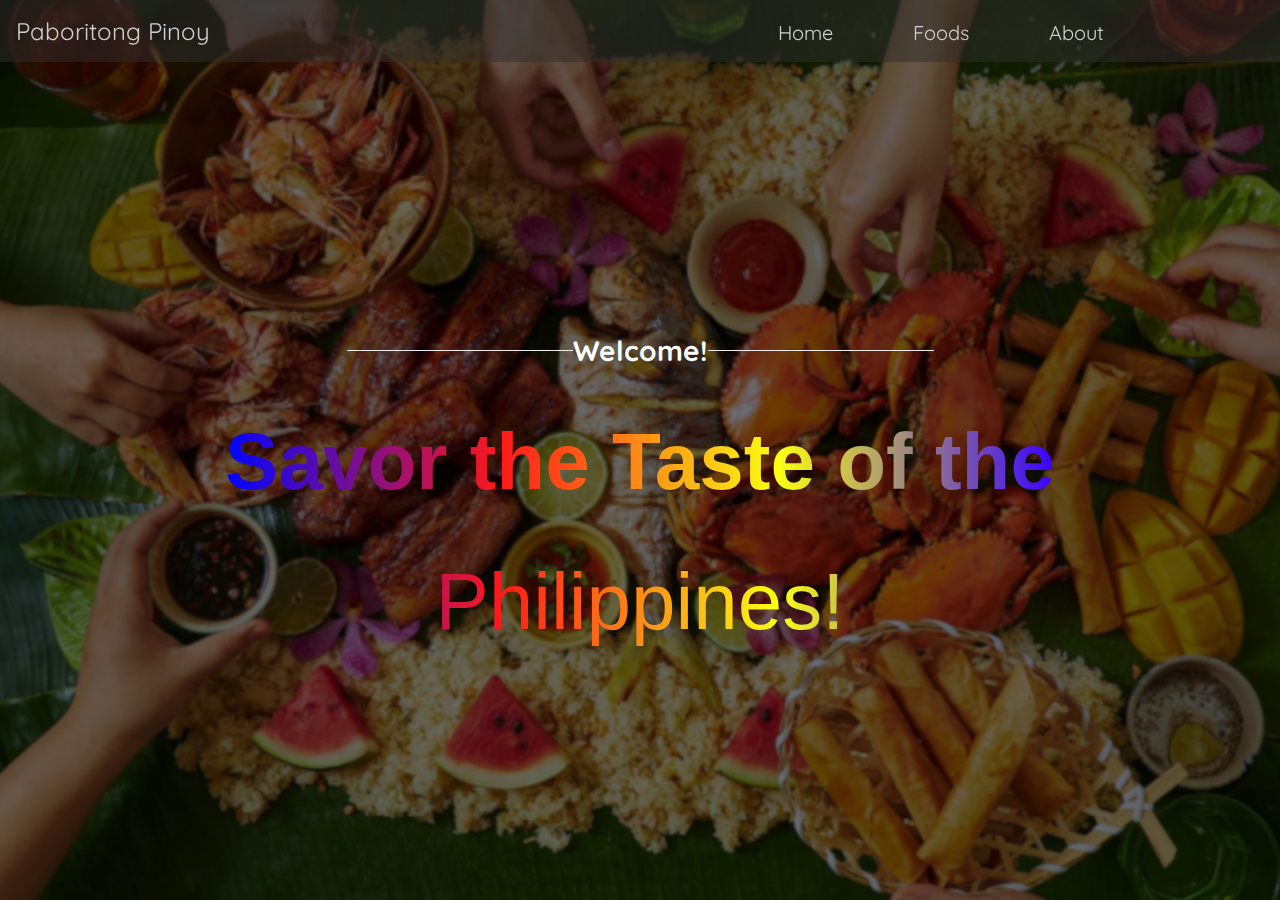
<file: index.html>
<!DOCTYPE html>
<html lang="en">
  <head>
    <meta charset="UTF-8" />
    <meta http-equiv="X-UA-Compatible" content="IE=edge" />
    <meta name="viewport" content="width=device-width, initial-scale=1.0" />
    <link rel="stylesheet" href="css/header.css" />
    <link rel="stylesheet" href="css/general.css" />
    <link rel="preconnect" href="https://fonts.googleapis.com" />
    <link rel="preconnect" href="https://fonts.gstatic.com" crossorigin />
    <link
      href="https://fonts.googleapis.com/css2?family=IBM+Plex+Sans:ital,wght@0,100;0,200;0,300;0,400;0,500;0,600;0,700;1,100;1,200;1,300;1,400;1,500;1,600;1,700&family=IBM+Plex+Serif:ital,wght@0,100;0,200;0,300;0,400;0,500;0,600;0,700;1,100;1,200;1,300;1,400;1,500;1,600;1,700&family=Inter:ital,opsz,wght@0,14..32,100..900;1,14..32,100..900&family=Quicksand:wght@300..700&display=swap"
      rel="stylesheet"
    />
    <link rel="stylesheet" href="css/areas.css" />
    <title>Food</title>
  </head>

  <body>
    <header class="nav-container">
      <nav class="navs">
        <a href="index.html" class="home-direct"
          ><div class="nav-logo">Paboritong Pinoy</div></a
        >
        <ul class="nav-name">
          <li><a href="index.html">Home</a></li>
          <li><a href="luzon-food.html">Foods</a></li>
          <li><a href="about.html">About</a></li>
        </ul>
      </nav>
    </header>

  <div class="container-all"> 
    <section class="home">
      <div class="logo-container">
        <div class="welcome-text">
          <hr />
          <h3>Welcome!</h3>
          <hr />
        </div>

        <h1 class="logo">Savor the Taste of the</h1>
        <div class="logo">Philippines!</div>
      </div>
    </section>

    <section id="luzon">
      <h1 class="welcome-luzon">LUZON</h1>
      <div class="luzon-container">
        <div class="luzon-pic-container">
          <a href = "luzon-food.html"
            ><img src="/pictures/areas/luzon.jpg" class="luzon-pic" />
          </a>
          <a href = "luzon-food.html" class="view-foods1">View Foods</a>
        </div>

        <div class="description-luzon">
          <p>
            Luzon, the largest island in the Philippines, is a culinary gem
            shaped by its abundant natural resources. Its fertile plains, known
            as the "Rice Granary of the Philippines," provide the nation's
            staple, while its coastlines and rivers yield fresh seafood like
            fish, crabs, and prawns. The highlands of Benguet supply vibrant
            vegetables, strawberries, and coffee, while Batangas and Bicol boast
            rich volcanic soil perfect for coconuts and pili nuts, staples in
            their flavorful dishes. From the savory to the sweet, Luzon’s
            cuisine reflects the island’s diverse landscapes and rich
            agricultural heritage.
          </p>
        </div>
      </div>
    </section>

    <section id="visayas">
      <h1 class="welcome-visayas">VISAYAS</h1>
      <div class="visayas-container">
        <div class="visayas-pic-container">
          <a href = "visayas.html"><img src="/pictures/areas/cebu.jpg" class="visayas-pic" /> </a>
          <a  href = "visayas.html"class="view-foods2">View Foods</a>
        </div>
        <div class="description-visayas">
          <p>
            Visayas, the heart of the Philippines, is a culinary haven blessed
            with an abundance of natural resources from its islands and seas.
            Known for its fertile lands, Visayas produces some of the country’s
            finest sugarcane, making it the sugar capital and the home of sweet
            delicacies like piaya and butterscotch. The region’s crystal-clear
            waters provide a wealth of seafood, including scallops, blue crabs,
            and danggit (dried fish), which are staples in local markets. Cebu’s
            lechon, renowned as the best roasted pig in the country, highlights
            the Visayan mastery of flavor, while Iloilo and Bacolod are famous
            for their comforting soups, such as La Paz Batchoy and Kansi,
            showcasing their resourcefulness and love for hearty dishes.
            Tropical fruits like mangoes, bananas, and coconuts also flourish
            here, lending a fresh, sweet touch to the vibrant food scene.
            Visayas’ cuisine is a reflection of its bountiful seas and fertile
            land, creating a unique blend of flavors that celebrate its island
            culture.
          </p>
        </div>
      </div>
    </section>

    <section id="mindanao">
      <h1 class="welcome-mindanao">MINDANAO</h1>
      <div class="mindanao-container">
        <div class="mindanao-pic-container">
          <a href = "mindanao.html"
            ><img src="/pictures/areas/mindanao2.jpg" class="mindanao-pic" />
          </a>
          <a  href = "mindanao.html"class="view-foods3">View Foods</a>
        </div>
        <div class="description-mindanao">
          <p>
            Mindanao, the southernmost region of the Philippines, is a culinary
            paradise shaped by its lush landscapes and diverse cultures. Known
            as the "Food Basket of the Philippines," it boasts vast agricultural
            lands producing rice, corn, and tropical fruits like durian,
            mangosteen, and pomelo. The region's seas and rivers are teeming
            with seafood such as tuna, crabs, and prawns, a staple for coastal
            communities. Coconuts thrive in Mindanao’s fertile soil, playing a
            key role in dishes like Piaparan and Kulma, which showcase the rich
            use of coconut milk and spices. The region’s cultural diversity,
            influenced by Muslim traditions, introduces flavorful and aromatic
            dishes like Tiyula Itum and Satti. From the highlands of Bukidnon,
            fresh vegetables and coffee are harvested, while Zamboanga’s
            curachas (spanner crabs) highlight the bounty of its waters.
            Mindanao’s cuisine is a vibrant reflection of its abundant resources
            and the cultural tapestry of its people.
          </p>
        </div>
      </div>
    </section>
  </div>  
  </body>
</html>
</file>
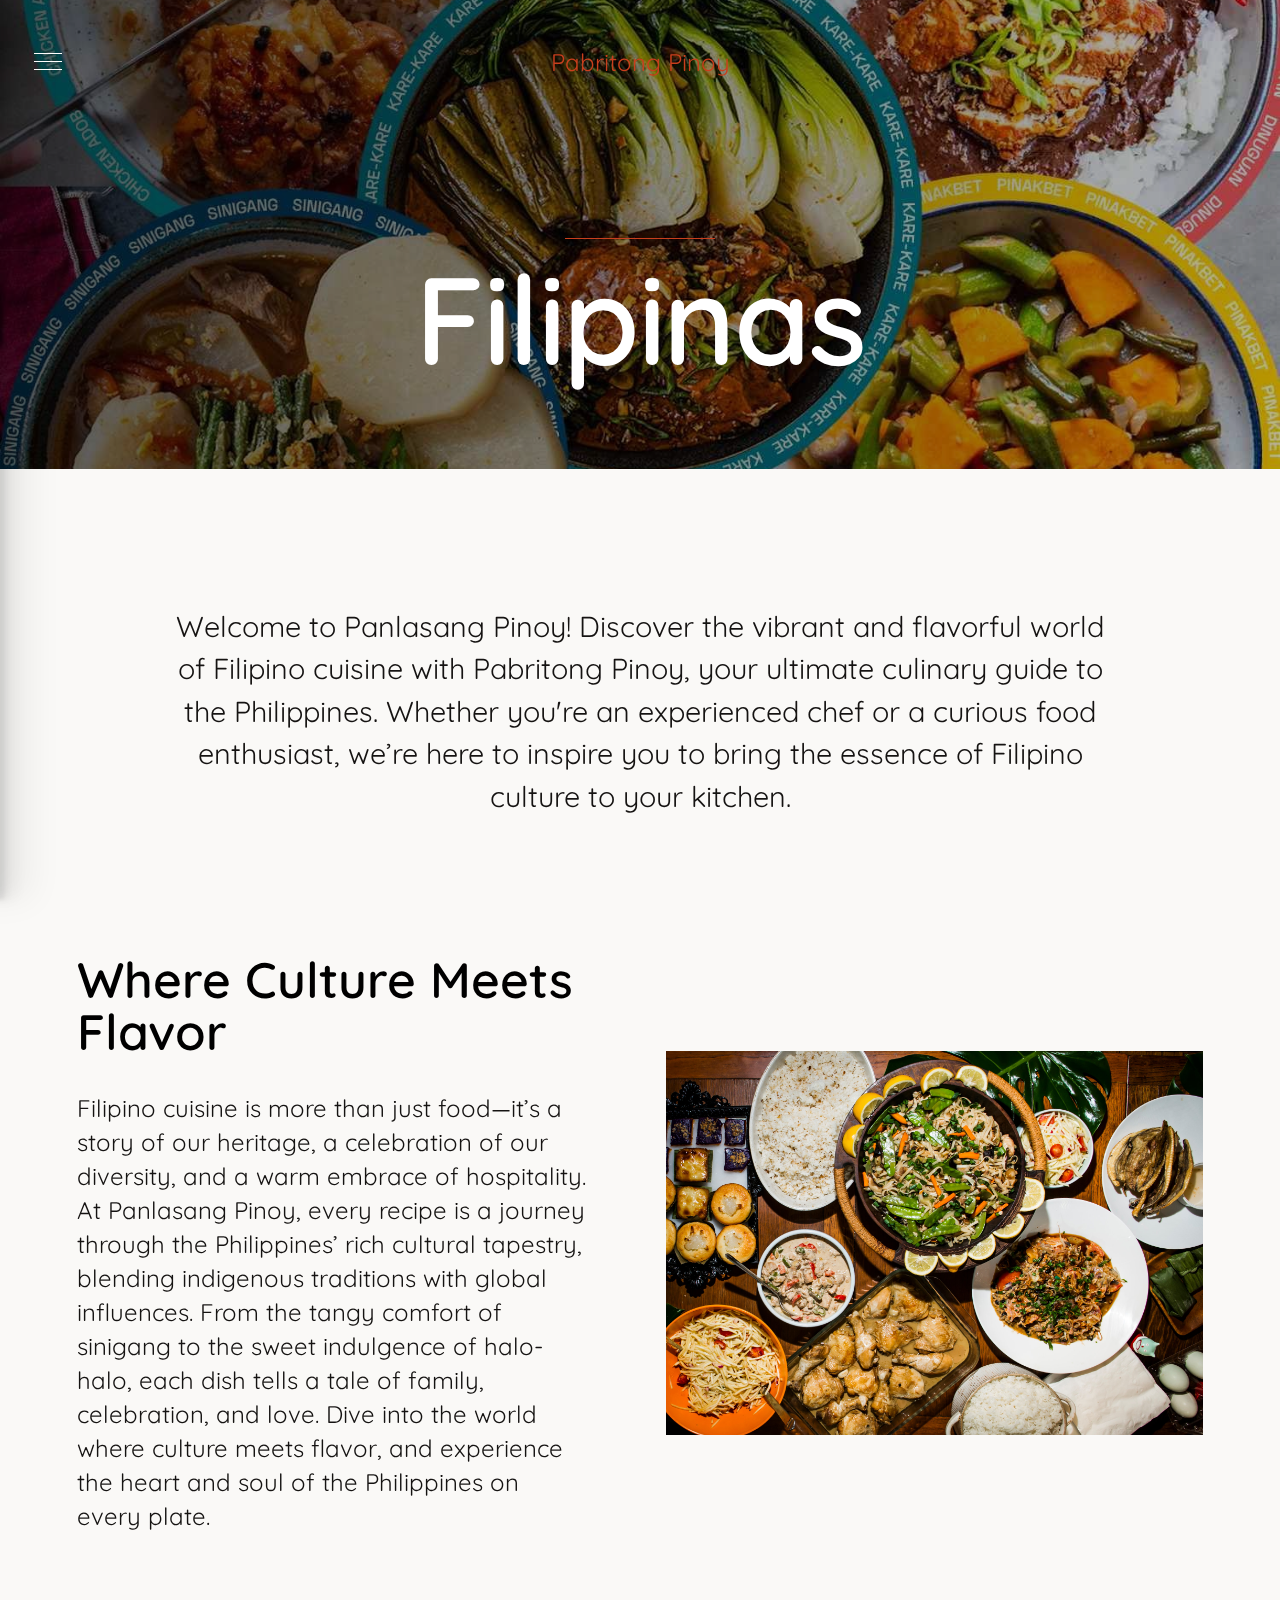
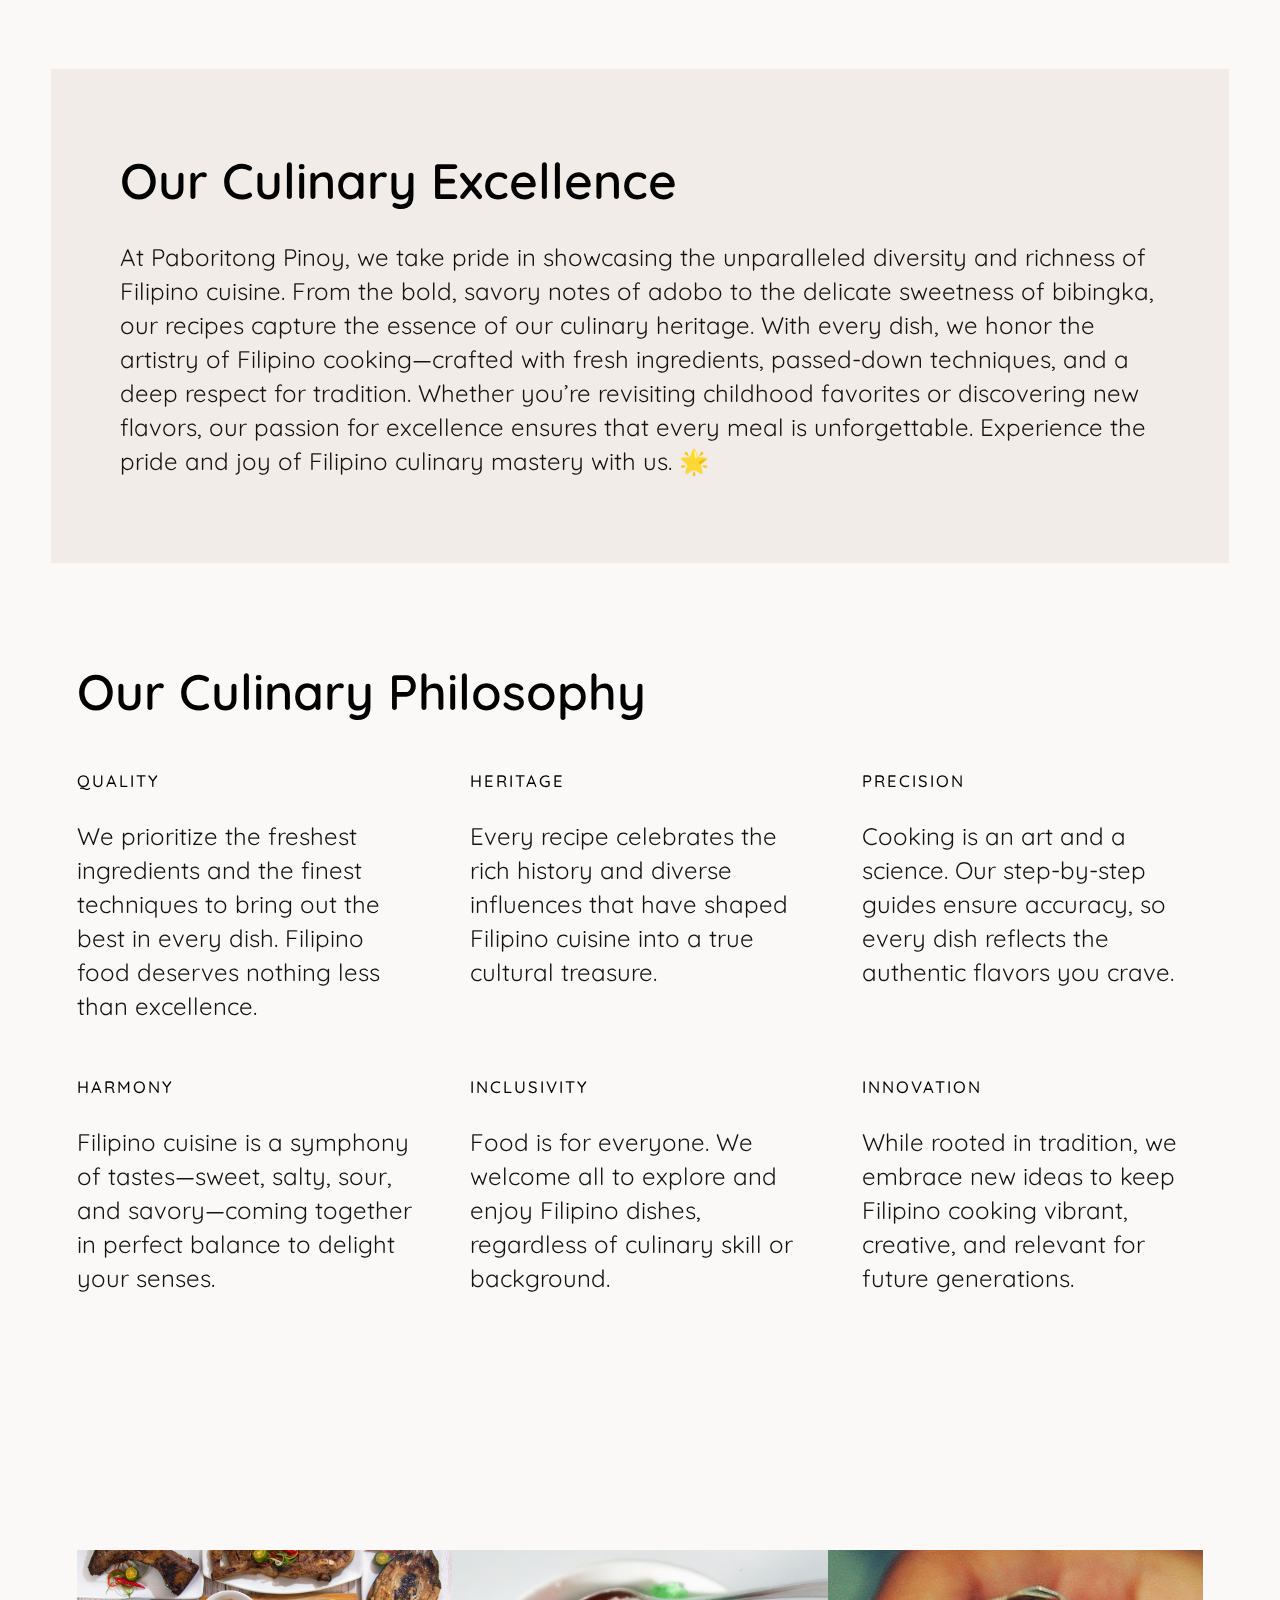
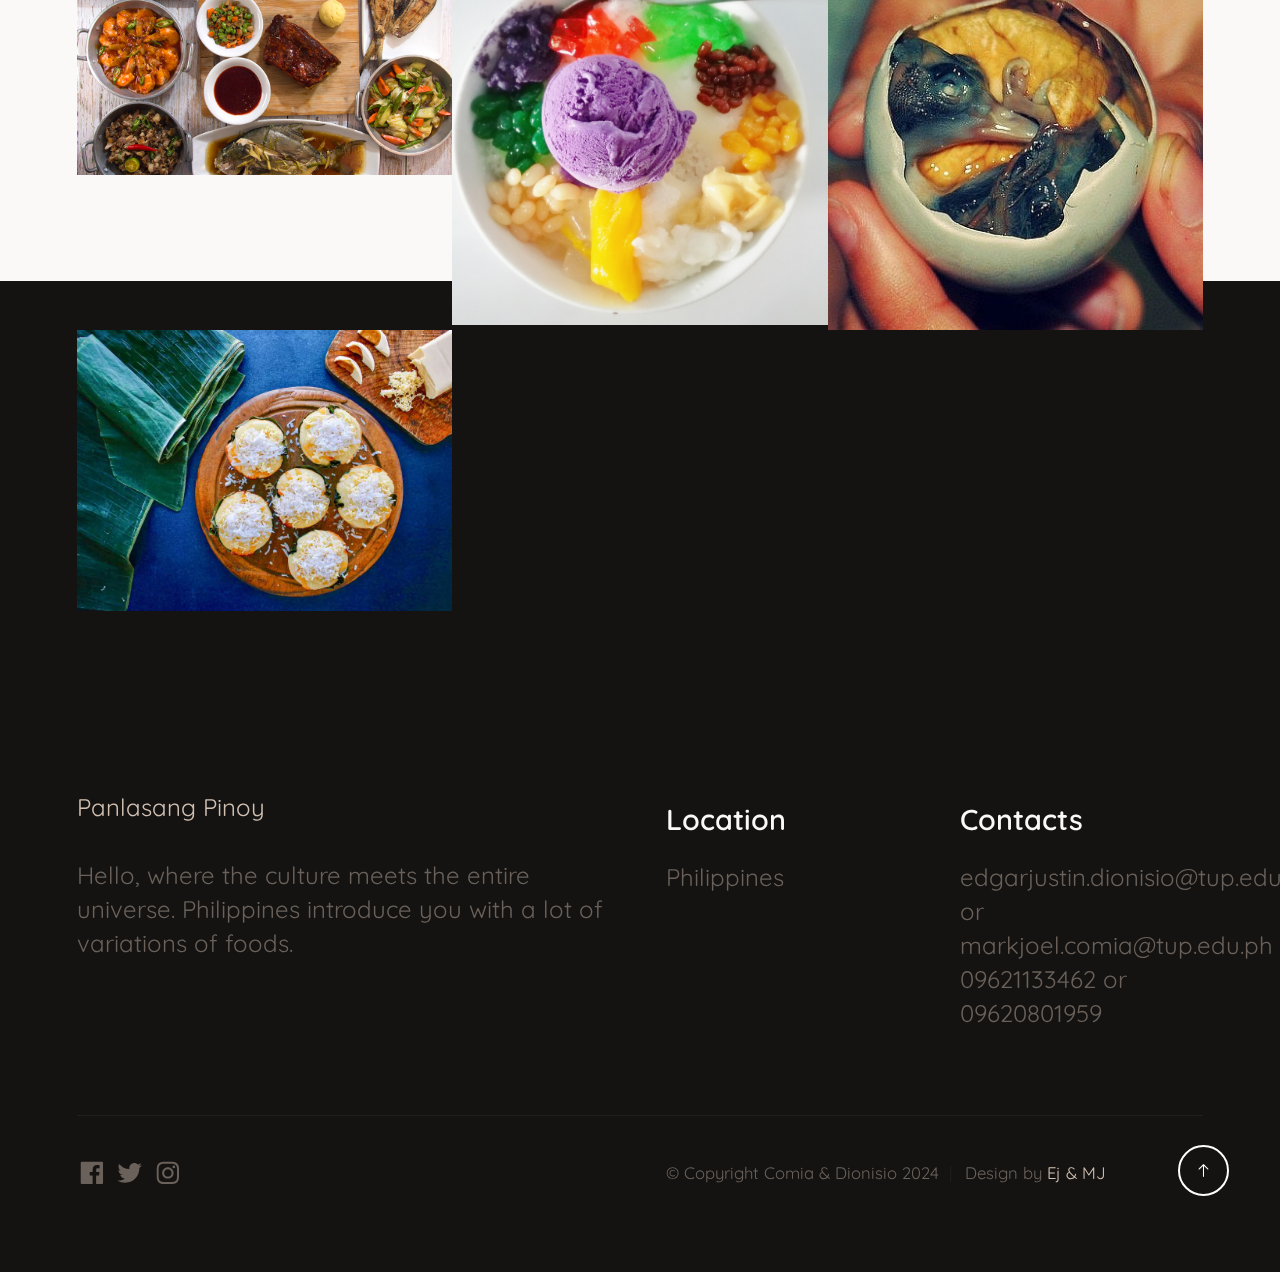
<file: about.html>
<!DOCTYPE html>
<html lang="en" class="no-js">
<head>
    <meta charset="UTF-8">
    <meta name="viewport" content="width=device-width, initial-scale=1.0">
    <title>About - Paboritong Pinoy</title>

    <script>
        document.documentElement.classList.remove('no-js');
        document.documentElement.classList.add('js');
    </script>

    <link rel="stylesheet" href="css/about.css">



</head>


<body id="top">

    <!-- preloader-->
    <div id="preloader">
        <div id="loader" class="dots-fade">
            <div></div>
            <div></div>
            <div></div>
        </div>
    </div>   

        <!-- page wrap-->
    <div id="page" class="s-pagewrap">

        <div class="menu-underlay"></div>

        <!-- # site header -->
        <header class="s-header">

            <div class="s-header__block">

                <div class="s-header__logo">
                    <a class="logo" href="index.html">Pabritong Pinoy</a>
                </div>

                <a class="s-header__menu-toggle" href="#0"><span>Browse</span></a>

            </div> <!-- end s-header__block -->

            <nav class="s-header__nav">    

                <a href="#0" class="s-header__nav-close-btn" title="close"><span>Close</span></a>

                <div class="s-header__nav-logo">
                    <a href="index.html">Paboritong Pinoy</a>
                </div> <!-- s-header__nav-logo -->  

                <ul class="s-header__nav-links">
                    <li><a href="index.html">Home</a></li>
                    <li><a href="about.html">About</a></li>
                </ul> <!-- s-header__nav-links -->    

                <div class="s-header__nav-bottom">

                    <h6>Contact Us</h6>

                    <div class="s-header__booking">
                        <div class="s-header__booking-no"><a href="tel:09270348587">09270348587 or 09620801959</a></div>
                    </div>

                    <ul class="s-header__nav-social social-list">
                        <li>
                            <a href="https://www.facebook.com/profile.php?id=100008696869090&mibextid=ZbWKwL">
                                <svg xmlns="https://www.facebook.com/profile.php?id=100008696869090&mibextid=ZbWKwL" width="24" height="24" viewBox="0 0 24 24" style="fill:rgba(0, 0, 0, 1);transform:-ms-filter"><path d="M20,3H4C3.447,3,3,3.448,3,4v16c0,0.552,0.447,1,1,1h8.615v-6.96h-2.338v-2.725h2.338v-2c0-2.325,1.42-3.592,3.5-3.592 c0.699-0.002,1.399,0.034,2.095,0.107v2.42h-1.435c-1.128,0-1.348,0.538-1.348,1.325v1.735h2.697l-0.35,2.725h-2.348V21H20 c0.553,0,1-0.448,1-1V4C21,3.448,20.553,3,20,3z"></path></svg>
                                <span class="u-screen-reader-text">Facebook</span>
                            </a>
                        </li>
                        <li>
                            <a href="https://x.com/JustinDionisio9?t=ce8n_5_J_dYh2xpCBfW9HA&s=09">
                                <svg xmlns="https://x.com/JustinDionisio9?t=ce8n_5_J_dYh2xpCBfW9HA&s=09" width="24" height="24" viewBox="0 0 24 24" style="fill:rgba(0, 0, 0, 1);transform:-ms-filter"><path d="M19.633,7.997c0.013,0.175,0.013,0.349,0.013,0.523c0,5.325-4.053,11.461-11.46,11.461c-2.282,0-4.402-0.661-6.186-1.809 c0.324,0.037,0.636,0.05,0.973,0.05c1.883,0,3.616-0.636,5.001-1.721c-1.771-0.037-3.255-1.197-3.767-2.793 c0.249,0.037,0.499,0.062,0.761,0.062c0.361,0,0.724-0.05,1.061-0.137c-1.847-0.374-3.23-1.995-3.23-3.953v-0.05 c0.537,0.299,1.16,0.486,1.82,0.511C3.534,9.419,2.823,8.184,2.823,6.787c0-0.748,0.199-1.434,0.548-2.032 c1.983,2.443,4.964,4.04,8.306,4.215c-0.062-0.3-0.1-0.611-0.1-0.923c0-2.22,1.796-4.028,4.028-4.028 c1.16,0,2.207,0.486,2.943,1.272c0.91-0.175,1.782-0.512,2.556-0.973c-0.299,0.935-0.936,1.721-1.771,2.22 c0.811-0.088,1.597-0.312,2.319-0.624C21.104,6.712,20.419,7.423,19.633,7.997z"></path></svg>
                                <span class="u-screen-reader-text">X</span>
                            </a>
                        </li>
                        <li>
                            <a href="https://www.instagram.com/itsedjustdionisio?igsh=MWZ6Zmczem9sc2tlZQ==">
                                <svg xmlns="https://www.instagram.com/itsedjustdionisio?igsh=MWZ6Zmczem9sc2tlZQ==" width="24" height="24" viewBox="0 0 24 24" style="fill:rgba(0, 0, 0, 1);transform:-ms-filter"><path d="M11.999,7.377c-2.554,0-4.623,2.07-4.623,4.623c0,2.554,2.069,4.624,4.623,4.624c2.552,0,4.623-2.07,4.623-4.624 C16.622,9.447,14.551,7.377,11.999,7.377L11.999,7.377z M11.999,15.004c-1.659,0-3.004-1.345-3.004-3.003 c0-1.659,1.345-3.003,3.004-3.003s3.002,1.344,3.002,3.003C15.001,13.659,13.658,15.004,11.999,15.004L11.999,15.004z"></path><circle cx="16.806" cy="7.207" r="1.078"></circle><path d="M20.533,6.111c-0.469-1.209-1.424-2.165-2.633-2.632c-0.699-0.263-1.438-0.404-2.186-0.42 c-0.963-0.042-1.268-0.054-3.71-0.054s-2.755,0-3.71,0.054C7.548,3.074,6.809,3.215,6.11,3.479C4.9,3.946,3.945,4.902,3.477,6.111 c-0.263,0.7-0.404,1.438-0.419,2.186c-0.043,0.962-0.056,1.267-0.056,3.71c0,2.442,0,2.753,0.056,3.71 c0.015,0.748,0.156,1.486,0.419,2.187c0.469,1.208,1.424,2.164,2.634,2.632c0.696,0.272,1.435,0.426,2.185,0.45 c0.963,0.042,1.268,0.055,3.71,0.055s2.755,0,3.71-0.055c0.747-0.015,1.486-0.157,2.186-0.419c1.209-0.469,2.164-1.424,2.633-2.633 c0.263-0.7,0.404-1.438,0.419-2.186c0.043-0.962,0.056-1.267,0.056-3.71s0-2.753-0.056-3.71C20.941,7.57,20.801,6.819,20.533,6.111z M19.315,15.643c-0.007,0.576-0.111,1.147-0.311,1.688c-0.305,0.787-0.926,1.409-1.712,1.711c-0.535,0.199-1.099,0.303-1.67,0.311 c-0.95,0.044-1.218,0.055-3.654,0.055c-2.438,0-2.687,0-3.655-0.055c-0.569-0.007-1.135-0.112-1.669-0.311 c-0.789-0.301-1.414-0.923-1.719-1.711c-0.196-0.534-0.302-1.099-0.311-1.669c-0.043-0.95-0.053-1.218-0.053-3.654 c0-2.437,0-2.686,0.053-3.655c0.007-0.576,0.111-1.146,0.311-1.687c0.305-0.789,0.93-1.41,1.719-1.712 c0.534-0.198,1.1-0.303,1.669-0.311c0.951-0.043,1.218-0.055,3.655-0.055c2.437,0,2.687,0,3.654,0.055 c0.571,0.007,1.135,0.112,1.67,0.311c0.786,0.303,1.407,0.925,1.712,1.712c0.196,0.534,0.302,1.099,0.311,1.669 c0.043,0.951,0.054,1.218,0.054,3.655c0,2.436,0,2.698-0.043,3.654H19.315z"></path></svg>
                                <span class="u-screen-reader-text">Instagram</span>
                            </a>
                        </li>
                    </ul> 
                </div> <!-- s-header__nav-bottom -->  

            </nav> <!-- end s-header__nav -->

        </header> <!-- end s-header -->


                <!-- # main content -->
        <article class="s-content">

            <!-- ## pageheader -->
            <section class="s-pageheader" style="background-image:url(pictures/about/pageheader.jpg)">
                <div class="row">
                    <div class="column xl-12 s-pageheader__content">
                        <h1 class="page-title">                        
                            Filipinas
                        </h1>                    
                    </div>
                </div>
            </section> <!-- end pageheader -->
            
            <!-- ## pagecontent -->
            <section class="s-pagecontent pagecontent">

                <div class="row width-narrower pageintro text-center">
                    <div class="column xl-12">
                        <p class="lead">
                        Welcome to Panlasang Pinoy!

                        Discover the vibrant and flavorful world of Filipino cuisine with Pabritong Pinoy, 
                        your ultimate culinary guide to the Philippines. Whether you're an experienced chef 
                        or a curious food enthusiast, we’re here to inspire you to bring the essence of 
                        Filipino culture to your kitchen.
                        </p>
                    </div>                       
                </div> <!-- end pageintro -->              
    
                <div class="row width-narrow content-block content-block--media-right">
                    <div class="column content-block__text">
                        <h3>Where Culture Meets Flavor</h3>
                        <p>
                            Filipino cuisine is more than just food—it’s a story of our heritage, a celebration of our 
                            diversity, and a warm embrace of hospitality. At Panlasang Pinoy, every recipe is a journey 
                            through the Philippines’ rich cultural tapestry, blending indigenous traditions with global
                            influences.

                            From the tangy comfort of sinigang to the sweet indulgence of halo-halo, each dish tells a
                            tale of family, celebration, and love. Dive into the world where culture meets flavor, and
                            experience the heart and soul of the Philippines on every plate.
                        </p>
                    </div>
                    <div class="column content-block__media">
                        <figure>
                            <img src="pictures/about/imahe/grid2.jpg" 
                                 srcset="pictures/about/imahe/grid2.jpg 1x, pictures/about/imahe/grid2@2x.jpg 2x">
                        </figure>
                    </div>
                </div> <!-- end content-block-->
    
                <div class="row width-narrow content-block content-block--grey">
                    <div class="column xl-12">     
                        <h3>Our Culinary Excellence</h3>
                        <p>
                            At Paboritong Pinoy, we take pride in showcasing the unparalleled diversity and 
                            richness of Filipino cuisine. From the bold, savory notes of adobo to the delicate sweetness 
                            of bibingka, our recipes capture the essence of our culinary heritage.

                            With every dish, we honor the artistry of Filipino cooking—crafted with fresh ingredients, 
                            passed-down techniques, and a deep respect for tradition. Whether you’re revisiting childhood 
                            favorites or discovering new flavors, our passion for excellence ensures that every meal is 
                            unforgettable.
                            
                            Experience the pride and joy of Filipino culinary mastery with us. 🌟
                        </p>
                    </div>
                </div> <!-- end content-block -->

                <div class="row width-narrow content-block">
                    <div class="column xl-12"> 
    
                        <h3>Our Culinary Philosophy</h3>
    
                        <div class="grid-list-items list-items">
                            <div class="grid-list-items__item list-items__item u-remove-bottom">
                                <div class="list-items__item-header">
                                    <h6 class="list-items__item-small-title">Quality</h6>
                                </div>
                                <p>
                                    We prioritize the freshest ingredients and the finest techniques to bring out the best in every dish. Filipino food deserves nothing less than excellence.
                                </p>
                            </div>
                            <div class="grid-list-items__item list-items__item u-remove-bottom">
                                <div class="list-items__item-header">
                                    <h6 class="list-items__item-small-title">Heritage</h6>
                                </div>
                                <p> 
                                    Every recipe celebrates the rich history and diverse influences that have shaped Filipino cuisine into a true cultural treasure.
                                </p>
                            </div>
                            <div class="grid-list-items__item list-items__item u-remove-bottom">
                                <div class="list-items__item-header">
                                    <h6 class="list-items__item-small-title">Precision</h6>
                                </div>
                                <p>
                                    Cooking is an art and a science. Our step-by-step guides ensure accuracy, so every dish reflects the authentic flavors you crave.
                                </p>
                            </div>
                            <div class="grid-list-items__item list-items__item u-remove-bottom">
                                <div class="list-items__item-header">
                                    <h6 class="list-items__item-small-title">Harmony</h6>
                                </div>
                                <p>
                                    Filipino cuisine is a symphony of tastes—sweet, salty, sour, and savory—coming together in perfect balance to delight your senses.
                                </p>
                            </div>
                            <div class="grid-list-items__item list-items__item u-remove-bottom">
                                <div class="list-items__item-header">
                                    <h6 class="list-items__item-small-title">Inclusivity</h6>
                                </div>
                                <p> 
                                    Food is for everyone. We welcome all to explore and enjoy Filipino dishes, regardless of culinary skill or background.
                                </p>
                            </div>
                            <div class="grid-list-items__item list-items__item u-remove-bottom">
                                <div class="list-items__item-header">
                                    <h6 class="list-items__item-small-title">Innovation</h6>
                                </div>
                                <p>
                                    While rooted in tradition, we embrace new ideas to keep Filipino cooking vibrant, creative, and relevant for future generations.
                                </p>
                            </div>
                        </div> <!--list-items --> 

                    </div> <!-- end column-->
                </div> <!-- end content-block -->  

            </section> <!-- pagecontent --> 

        </article> <!-- end main content --> 
    
        <!-- # gallery
        ================================================== -->
        <section id="gallery" class="s-gallery">
            <div class="row s-gallery__inner">
                <div class="column xl-12">

                    <div class="gallery-items grid-list-items">
                        <div class="gallery-items__item grid-list-items__item">
                            <a href="pictures/about/imahe/grid4.jpg" class="gallery-items__item-thumb glightbox">
                                <img src="pictures/about/imahe/grid4.jpg" 
                                    srcset="pictures/about/imahe/grid4.jpg 1x, 
                                    pictures/about/imahe/grid4@2x.jpg 2x" alt="">
                            </a>
                        </div> <!-- end gallery-items__item-->
            
                        <div class="gallery-items__item grid-list-items__item">
                            <a href="pictures/about/imahe/grid5.jpg" class="gallery-items__item-thumb glightbox">
                                <img src="pictures/about/imahe/grid5.jpg" 
                                    srcset="pictures/about/imahe/grid5.jpg 1x, 
                                    pictures/about/imahe/grid5@2x.jpg 2x" alt="">
                            </a>
                        </div> <!-- end gallery-items__item -->
            
                        <div class="gallery-items__item grid-list-items__item">
                            <a href="pictures/about/imahe/grid6.jpg" class="gallery-items__item-thumb glightbox">
                                <img src="pictures/about/imahe/grid6.jpg" 
                                    srcset="pictures/about/imahe/grid6.jpg 1x, 
                                    pictures/about/imahe/grid6@2x.jpg 2x" alt="">
                            </a>
                        </div> <!-- end gallery-items__item -->
            
                        <div class="gallery-items__item grid-list-items__item">
                            <a href="pictures/about/imahe/grid7.jpg" class="gallery-items__item-thumb glightbox">
                                <img src="pictures/about/imahe/grid7.jpg" 
                                    srcset="pictures/about/imahe/grid7.jpg 1x, 
                                    pictures/about/imahe/grid7@2x.jpg 2x" alt="">
                            </a>
                        </div> <!-- end gallery-items__item -->
            
                    </div> <!-- end grid-list-items -->

                </div>
            </div> <!-- end s-gallery__inner -->
        </section> <!-- end s-gallery --> 


                <!-- # footer -->
                <footer id="footer" class="s-footer">  
        
                    <div class="row s-footer__main-content">
        
                        <div class="column xl-6 md-12 s-footer__block s-footer__about"> 
                            <div class="s-footer__logo">
                                <a class="logo" href="index.html">Panlasang Pinoy</a>
                            </div>  
        
                            <p>
                            Hello, where the culture meets the entire universe. Philippines introduce you with a lot of variations of foods.
                            </p>               
                        </div> <!-- end s-footer__about -->
        
                        <div class="column xl-6 md-12 s-footer__block s-footer__info">
                            <div class="row">
                                <div class="column xl-6 lg-12">
                                    <h5>Location</h5>
                                    <p>
                                    Philippines
                                    </p>
                                </div>
                                <div class="column xl-6 lg-12">     
                                    <h5>Contacts</h5>
                                    <ul class="link-list">
                                        <li><a href="mailto:#0">edgarjustin.dionisio@tup.edu.ph or markjoel.comia@tup.edu.ph</a></li>
                                        <li><a href="tel:+2135551212">09621133462 or 09620801959</a></li>
                                    </ul> 
                                </div>
                            </div>                    
                        </div> <!-- end s-footer__info -->
        
                    </div> <!-- end  s-footer__main-content -->                 
                    
                    <div class="row s-footer__bottom">
                        
                        <div class="column xl-6 lg-12">
                            <ul class="s-footer__social social-list">
                                <li>
                                    <a href="https://www.facebook.com/goddeymm">
                                        <svg xmlns="https://www.facebook.com/goddeymm" width="24" height="24" viewBox="0 0 24 24" style="fill:rgba(0, 0, 0, 1);transform:-ms-filter"><path d="M20,3H4C3.447,3,3,3.448,3,4v16c0,0.552,0.447,1,1,1h8.615v-6.96h-2.338v-2.725h2.338v-2c0-2.325,1.42-3.592,3.5-3.592 c0.699-0.002,1.399,0.034,2.095,0.107v2.42h-1.435c-1.128,0-1.348,0.538-1.348,1.325v1.735h2.697l-0.35,2.725h-2.348V21H20 c0.553,0,1-0.448,1-1V4C21,3.448,20.553,3,20,3z"></path></svg>
                                        <span class="u-screen-reader-text">Facebook</span>
                                    </a>
                                </li>
                                <li>
                                    <a href="https://x.com/MarkjoelComia">
                                        <svg xmlns="https://x.com/MarkjoelComia" width="24" height="24" viewBox="0 0 24 24" style="fill:rgba(0, 0, 0, 1);transform:-ms-filter"><path d="M19.633,7.997c0.013,0.175,0.013,0.349,0.013,0.523c0,5.325-4.053,11.461-11.46,11.461c-2.282,0-4.402-0.661-6.186-1.809 c0.324,0.037,0.636,0.05,0.973,0.05c1.883,0,3.616-0.636,5.001-1.721c-1.771-0.037-3.255-1.197-3.767-2.793 c0.249,0.037,0.499,0.062,0.761,0.062c0.361,0,0.724-0.05,1.061-0.137c-1.847-0.374-3.23-1.995-3.23-3.953v-0.05 c0.537,0.299,1.16,0.486,1.82,0.511C3.534,9.419,2.823,8.184,2.823,6.787c0-0.748,0.199-1.434,0.548-2.032 c1.983,2.443,4.964,4.04,8.306,4.215c-0.062-0.3-0.1-0.611-0.1-0.923c0-2.22,1.796-4.028,4.028-4.028 c1.16,0,2.207,0.486,2.943,1.272c0.91-0.175,1.782-0.512,2.556-0.973c-0.299,0.935-0.936,1.721-1.771,2.22 c0.811-0.088,1.597-0.312,2.319-0.624C21.104,6.712,20.419,7.423,19.633,7.997z"></path></svg>
                                        <span class="u-screen-reader-text">X</span>
                                    </a>
                                </li>
                                <li>
                                    <a href="https://www.instagram.com/mjcomiaaaaa/">
                                        <svg xmlns="https://www.instagram.com/mjcomiaaaaa/" width="24" height="24" viewBox="0 0 24 24" style="fill:rgba(0, 0, 0, 1);transform:-ms-filter"><path d="M11.999,7.377c-2.554,0-4.623,2.07-4.623,4.623c0,2.554,2.069,4.624,4.623,4.624c2.552,0,4.623-2.07,4.623-4.624 C16.622,9.447,14.551,7.377,11.999,7.377L11.999,7.377z M11.999,15.004c-1.659,0-3.004-1.345-3.004-3.003 c0-1.659,1.345-3.003,3.004-3.003s3.002,1.344,3.002,3.003C15.001,13.659,13.658,15.004,11.999,15.004L11.999,15.004z"></path><circle cx="16.806" cy="7.207" r="1.078"></circle><path d="M20.533,6.111c-0.469-1.209-1.424-2.165-2.633-2.632c-0.699-0.263-1.438-0.404-2.186-0.42 c-0.963-0.042-1.268-0.054-3.71-0.054s-2.755,0-3.71,0.054C7.548,3.074,6.809,3.215,6.11,3.479C4.9,3.946,3.945,4.902,3.477,6.111 c-0.263,0.7-0.404,1.438-0.419,2.186c-0.043,0.962-0.056,1.267-0.056,3.71c0,2.442,0,2.753,0.056,3.71 c0.015,0.748,0.156,1.486,0.419,2.187c0.469,1.208,1.424,2.164,2.634,2.632c0.696,0.272,1.435,0.426,2.185,0.45 c0.963,0.042,1.268,0.055,3.71,0.055s2.755,0,3.71-0.055c0.747-0.015,1.486-0.157,2.186-0.419c1.209-0.469,2.164-1.424,2.633-2.633 c0.263-0.7,0.404-1.438,0.419-2.186c0.043-0.962,0.056-1.267,0.056-3.71s0-2.753-0.056-3.71C20.941,7.57,20.801,6.819,20.533,6.111z M19.315,15.643c-0.007,0.576-0.111,1.147-0.311,1.688c-0.305,0.787-0.926,1.409-1.712,1.711c-0.535,0.199-1.099,0.303-1.67,0.311 c-0.95,0.044-1.218,0.055-3.654,0.055c-2.438,0-2.687,0-3.655-0.055c-0.569-0.007-1.135-0.112-1.669-0.311 c-0.789-0.301-1.414-0.923-1.719-1.711c-0.196-0.534-0.302-1.099-0.311-1.669c-0.043-0.95-0.053-1.218-0.053-3.654 c0-2.437,0-2.686,0.053-3.655c0.007-0.576,0.111-1.146,0.311-1.687c0.305-0.789,0.93-1.41,1.719-1.712 c0.534-0.198,1.1-0.303,1.669-0.311c0.951-0.043,1.218-0.055,3.655-0.055c2.437,0,2.687,0,3.654,0.055 c0.571,0.007,1.135,0.112,1.67,0.311c0.786,0.303,1.407,0.925,1.712,1.712c0.196,0.534,0.302,1.099,0.311,1.669 c0.043,0.951,0.054,1.218,0.054,3.655c0,2.436,0,2.698-0.043,3.654H19.315z"></path></svg>
                                        <span class="u-screen-reader-text">Instagram</span>
                                    </a>
                                </li>
                            </ul> 
                        </div> <!-- end section-footer__social -->
        
                        <div class="column xl-6 lg-12">
                            <p class="ss-copyright">
                                <span>© Copyright Comia & Dionisio 2024</span> 
                                <span>Design by <a href="">Ej & MJ</a></span>
                            </p>
                        </div>
        
                    </div> <!-- end section-footer__bottom -->          
        
                    <div class="ss-go-top">
                        <a class="smoothscroll" title="Back to Top" href="#top">                 
                            <svg clip-rule="evenodd" fill-rule="evenodd" stroke-linejoin="round" stroke-miterlimit="2" viewBox="0 0 24 24" xmlns="http://www.w3.org/2000/svg"><path d="m14.523 18.787s4.501-4.505 6.255-6.26c.146-.146.219-.338.219-.53s-.073-.383-.219-.53c-1.753-1.754-6.255-6.258-6.255-6.258-.144-.145-.334-.217-.524-.217-.193 0-.385.074-.532.221-.293.292-.295.766-.004 1.056l4.978 4.978h-14.692c-.414 0-.75.336-.75.75s.336.75.75.75h14.692l-4.979 4.979c-.289.289-.286.762.006 1.054.148.148.341.222.533.222.19 0 .378-.072.522-.215z" fill-rule="nonzero"/></svg>
                        </a>                                
                        <span>Back To Top</span>   
                    </div> <!-- end ss-go-top -->
                    
                </footer> <!-- end s-footer -->
        
            </div> <!-- end page-wrap -->

        <!-- Java Script -->
        <script src="js/about.js"></script>

    </body>

</html>
</file>
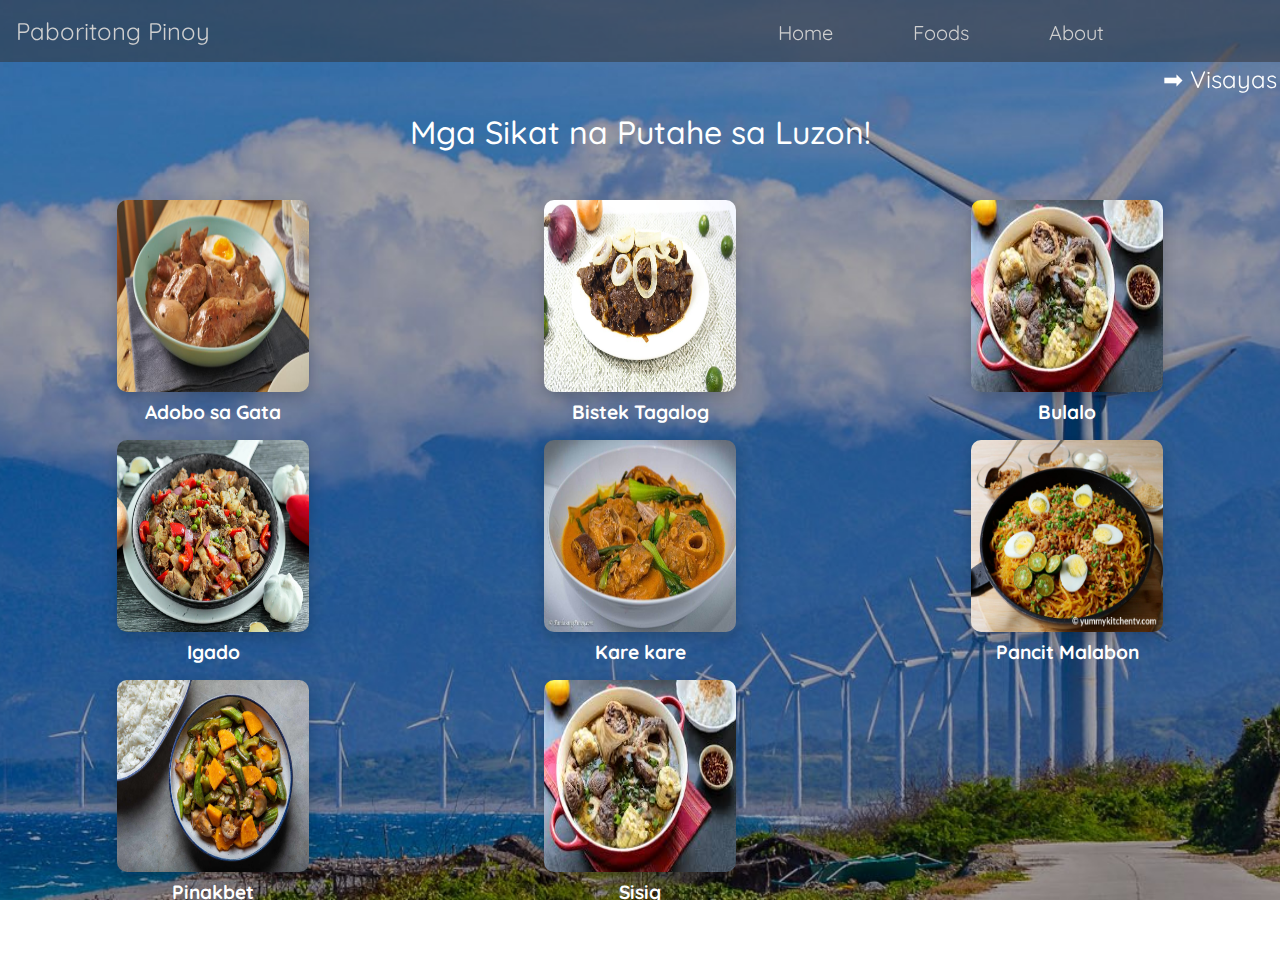
<file: luzon-food.html>
<!DOCTYPE html>
<html lang="en">
<head>
    <meta charset="UTF-8">
    <meta name="viewport" content="width=device-width, initial-scale=1.0">
    <link rel="stylesheet" href="css/header.css">
    <link rel="stylesheet" href="css/general.css">
    <link rel="preconnect" href="https://fonts.googleapis.com">
    <link rel="preconnect" href="https://fonts.gstatic.com" crossorigin>
    <link href="https://fonts.googleapis.com/css2?family=IBM+Plex+Sans:ital,wght@0,100;0,200;0,300;0,400;0,500;0,600;0,700;1,100;1,200;1,300;1,400;1,500;1,600;1,700&family=IBM+Plex+Serif:ital,wght@0,100;0,200;0,300;0,400;0,500;0,600;0,700;1,100;1,200;1,300;1,400;1,500;1,600;1,700&family=Inter:ital,opsz,wght@0,14..32,100..900;1,14..32,100..900&family=Quicksand:wght@300..700&display=swap" rel="stylesheet">
    <link rel="stylesheet" href="css/areas.css">
    <link rel="stylesheet" href="css/luzon.css">
    
    <title>Luzon</title>
</head>
<body> 
    <header class = "nav-container">
        <nav class = "navs">
            <a href = "index.html" class = "home-direct"><div class = "nav-logo">Paboritong Pinoy</div></a> 
        <ul class = "nav-name">
                <li><a href="index.html">Home</a></li>
                <li><a href="luzon-food.html">Foods</a></li>
                <li><a href="about.html">About</a></li>
        </ul>
        </nav>
    </header>
    <a href = "visayas.html" class = "next-visayas"><div>&#x27A1; Visayas</div></a>
    <h1 class = "title">Mga Sikat na Putahe sa Luzon!</h1>
    <div class="food-gallery">
        <div class="food-container">
            <div class="food-item" data-recipe="Adobo sa Gata Recipe: 1 kg chicken or pork (or a combination),
        1 can (400 ml) coconut milk,
        1/4 cup soy sauce,
        1/4 cup vinegar,
        1 tbsp garlic, minced,
        2 pcs bay leaves,
        1 tsp whole peppercorns,
        1 tbsp sugar (optional),
        Salt to taste.">
            <img src="/pictures/luzon/adobo-gaya.jpg" alt="Adobo">
            <h3>Adobo sa Gata</h3>
        </div>
        
        </div>

        <div class =  "food-container">
        <div class="food-item" data-recipe="Bistek Tagalog Recipe:

        500 g beef sirloin, thinly sliced,
        1/3 cup calamansi juice (or lemon juice),
        1/3 cup soy sauce,
        1 large onion, sliced into rings,
        2 tbsp garlic, minced,
        2 tbsp cooking oil,
        1/2 tsp ground black pepper">
            <img src="/pictures/luzon/bistek.jpg" alt="Bistek">
            <h3>Bistek Tagalog</h3>
        </div>
        </div>

        <div class="food-container">
            <div class="food-item" data-recipe="Bulalo Recipe: 1 kg beef shank with bone marrow
            1 pc corn, cut into chunks,
            1 bunch pechay or bok choy,
            1 small cabbage, quartered,
            2 pcs potatoes, cubed,
            1 medium onion, quartered,
            2 tbsp whole peppercorns,
            1 tbsp fish sauce,
            Water for boiling">
                <img src="/pictures/luzon/bulalo.jpg" alt="Bulalo">
                <h3>Bulalo</h3>
           </div>
        </div>

        <div class="food-container">
            <div class="food-item" data-recipe="Igado Recipe:500 g pork tenderloin, sliced into strips
            250 g pork liver, sliced into strips,
            1/4 cup soy sauce,
            1/4 cup vinegar,
            1 medium carrot, julienned,
            1 medium potato, julienned,
            1 red bell pepper, julienned,
            1/2 cup green peas,
            2 tbsp garlic, minced,
            1 medium onion, chopped,
            2 tbsp cooking oil">
                <img src="/pictures/luzon/igado.jpg" alt="Igado">
                <h3>Igado</h3>
            </div>
        </div>

        <div class="food-container">
            <div class="food-item" data-recipe="Kare-kare Recipe: 1 kg oxtail or beef shank
            1/2 cup peanut butter,
            2 tbsp annatto powder,
            1/4 cup ground rice,
            1 small banana heart, sliced,
            1 bundle string beans, cut into 2-inch pieces,
            1 bundle bok choy,
            2 eggplants, sliced,
            2 tbsp garlic, minced,
            1 medium onion, chopped,
            Shrimp paste (bagoong), for serving">
                <img src="/pictures/luzon/karekare.jpg" alt="Karekare">
                <h3>Kare kare</h3>
            </div>
        </div>

        <div class="food-container">
            <div class="food-item" data-recipe="Palabok Recipe: 500 g thick rice noodles
            1/2 cup shrimp broth,
            1/2 cup annatto water,
            1/4 cup fish sauce,
            1 cup shrimp, cooked and shelled,
            2 hard-boiled eggs, sliced,
            1/4 cup chicharrón (crushed pork rinds),
            1/2 cup cabbage, shredded,
            2 tbsp garlic, minced,
            2 tbsp oil">
                <img src="/pictures/luzon/palabok.jpg" alt="Palabok">
                <h3>Pancit Malabon</h3>
            </div>

        </div>

        <div class="food-container">
            <div class="food-item" data-recipe="Pinakbet Recipe: 1/4 kg pork belly, diced
            1/4 cup bagoong alamang (fermented shrimp paste),
            1 medium ampalaya (bitter melon), sliced,
            1 medium eggplant, cubed,
            1 cup squash, cubed,
            1 cup string beans, cut into 2-inch pieces,
            2 medium tomatoes, chopped,
            1 medium onion, chopped,
            2 tbsp garlic, minced">
                <img src="/pictures/luzon/pinakbet.jpg" alt="Pinakebet">
                <h3>Pinakbet</h3>
            </div>

        </div>

        <div class="food-container">
            <div class="food-item" data-recipe="Sisig Recipe: 500 g pork face or belly, boiled and chopped
            1 medium onion, minced,
            2 pcs calamansi,
            1 chili pepper, minced (optional),
            1 tbsp soy sauce,
            1 tbsp mayonnaises,
            2 tbsp butter,
            Salt and pepper to taste">
                <img src="/pictures/luzon/bulalo.jpg" alt="Sisig">
                <h3>Sisig</h3>
            </div>
        </div>

    </div>

    <!-- Modal -->
    <div id="modal" class="modal">
        <div class="modal-content">
            <span class="close">&times;</span>
            <h2 id="recipe-title"></h2>
            <p id="recipe-content"></p>
        </div>
    </div>

    <script src="/js/modal.js"></script>


</body>
</html>
</file>
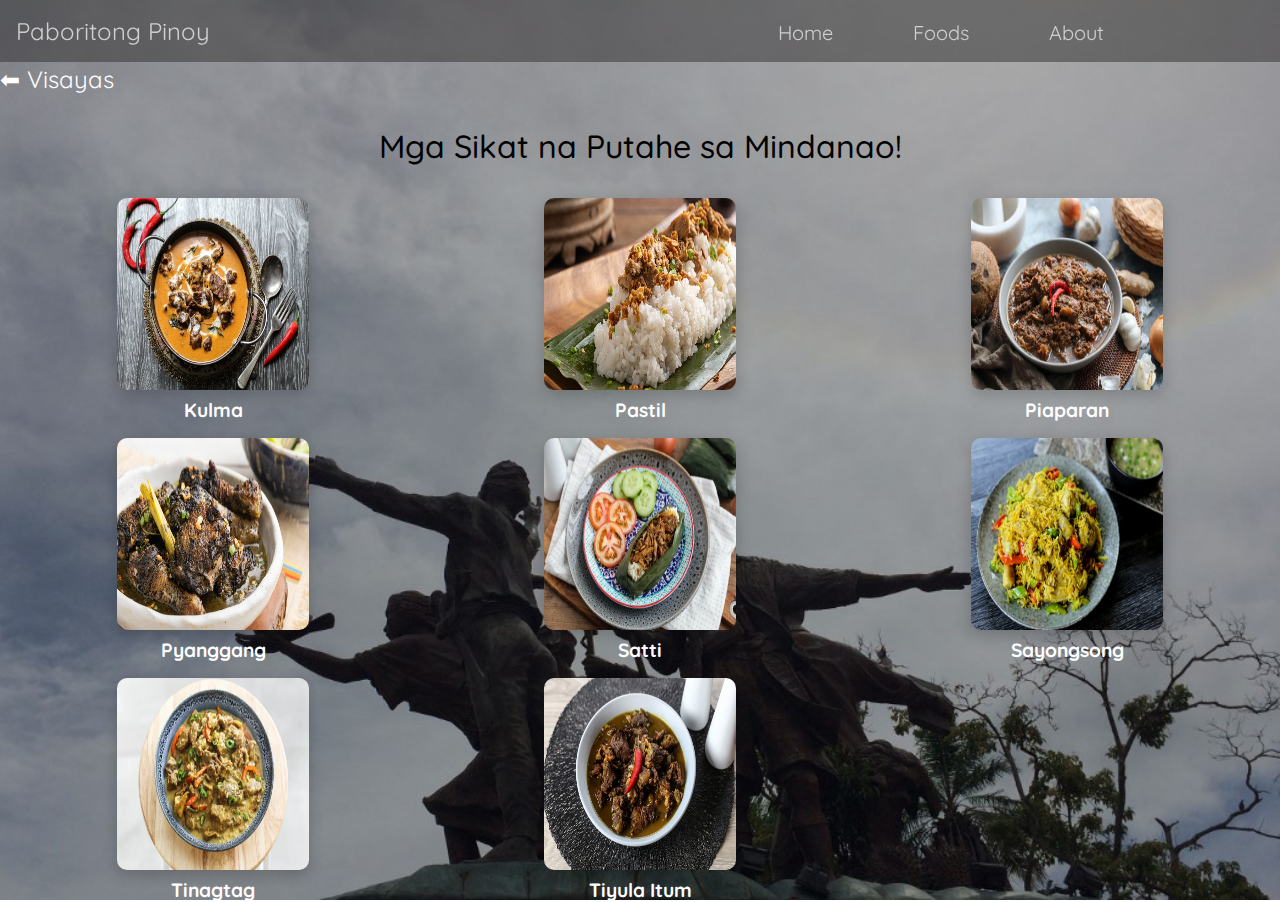
<file: mindanao.html>
<!DOCTYPE html>
<html lang="en">
<head>
    <meta charset="UTF-8">
    <meta name="viewport" content="width=device-width, initial-scale=1.0">
    <link rel="stylesheet" href="css/header.css">
    <link rel="stylesheet" href="css/general.css">
    <link rel="preconnect" href="https://fonts.googleapis.com">
    <link rel="preconnect" href="https://fonts.gstatic.com" crossorigin>
    <link href="https://fonts.googleapis.com/css2?family=IBM+Plex+Sans:ital,wght@0,100;0,200;0,300;0,400;0,500;0,600;0,700;1,100;1,200;1,300;1,400;1,500;1,600;1,700&family=IBM+Plex+Serif:ital,wght@0,100;0,200;0,300;0,400;0,500;0,600;0,700;1,100;1,200;1,300;1,400;1,500;1,600;1,700&family=Inter:ital,opsz,wght@0,14..32,100..900;1,14..32,100..900&family=Quicksand:wght@300..700&display=swap" rel="stylesheet">
    <link rel="stylesheet" href="css/areas.css">
    <link rel="stylesheet" href="css/mindanao.css">
    
    <title>Mindanao</title>
</head>
<body>
    <header class = "nav-container">
        <nav class = "navs">
            <a href = "index.html" class = "home-direct"><div class = "nav-logo">Paboritong Pinoy</div></a> 

        <ul class = "nav-name">
                <li><a href="index.html">Home</a></li>
                <li><a href="luzon-food.html">Foods</a></li>
                <li><a href="about.html">About</a></li>
        </ul>
        </nav>
    <a href = "visayas.html" class = "next-visayas"><div>&#x2B05; Visayas</div></a>
    </header>
    <h1 class = "title">Mga Sikat na Putahe sa Mindanao!</h1>
    <div class="food-gallery">
        <div class="food-container">
            <div class="food-item" data-recipe="Kulma Recipe:1 kg beef or lamb, cut into chunks
            1 cup coconut milk,
            1/2 cup peanut butter,
            2 tbsp curry powder,
            1 medium onion, chopped,
            2 tbsp garlic, minced,
            1 tbsp ginger, minced,
            1 cup tomato sauce,
            2 pcs potatoes, cubed,
            2 tbsp cooking oil,
            Salt and pepper to taste">
            <img src="/pictures/mindanao/kulma.webp" alt="Kulma">
            <h3>Kulma</h3>
        </div>
        
        </div>

        <div class =  "food-container">
        <div class="food-item" data-recipe="Pastil Recipe: 2 cups cooked rice
        500 g chicken breast, shredded,
        2 tbsp soy sauce,
        2 tbsp oyster sauce,
        1 medium onion, chopped,
        2 tbsp garlic, minced,
        1/4 cup cooking oil,
        Banana leaves for wrapping">
            <img src="/pictures/mindanao/pastil.jpg" alt="Pastil">
            <h3>Pastil</h3>
        </div>
        </div>

        <div class="food-container">
            <div class="food-item" data-recipe="Piaparan Recipe: 1 kg chicken, cut into pieces
            1 cup coconut milk,
            1/2 cup grated coconut, toasted,
            1 tbsp turmeric powder,
            1 medium onion, chopped,
            2 tbsp garlic, minced,
            2 tbsp ginger, minced,
            2 pcs green chili (optional),
            Salt and pepper to taste">
                <img src="/pictures/mindanao/Piaparan.webp" alt="Piaparan">
                <h3>Piaparan</h3>
           </div>
        </div>

        <div class="food-container">
            <div class="food-item" data-recipe="Pyanggang Recipe: 1 kg chicken, cut into pieces
            1 cup grated coconut, toasted and blackened,
            1 cup coconut milk,
            1 tbsp turmeric powder,
            1 medium onion, chopped,
            2 tbsp garlic, minced,
            2 tbsp ginger, minced,
            Salt and pepper to taste">
                <img src="/pictures/mindanao/Pyanggang.jpg" alt="Pyanggang">
                <h3>Pyanggang</h3>
            </div>
        </div>

        <div class="food-container">
            <div class="food-item" data-recipe="Satti Recipe: 500 g beef, chicken, or pork, cut into small pieces
            1/4 cup soy sauce,
            1 tbsp calamansi juice,
            1 tsp chili powder,
            2 tbsp garlic, minced,
            Skewers for grilling">
                <img src="/pictures/mindanao/Satti.webp" alt="Satti">
                <h3>Satti</h3>
            </div>
        </div>

        <div class="food-container">
            <div class="food-item" data-recipe="Sayongsong Recipe: 2 cups glutinous rice flour,
            1 cup coconut milk,
            1 cup brown sugar,
            Banana leaves for wrapping">
                <img src="/pictures/mindanao/sayongsong.webp" alt="Sayongsong">
                <h3>Sayongsong</h3>
            </div>

        </div>

        <div class="food-container">
            <div class="food-item" data-recipe="Tinagtag Recipe: 2 cups glutinous rice, ground into flour,
            1 cup coconut milk,
            1/2 cup sugar,
            Cooking oil for frying">
                <img src="/pictures/mindanao/tinagtag.webp" alt="Tinagtag">
                <h3>Tinagtag</h3>
            </div>

        </div>

        <div class="food-container">
            <div class="food-item" data-recipe="Tiyula Itum Recipe: 1 kg beef or goat, cut into chunks
            1/2 cup grated coconut, toasted and blackened,
            1 liter water,
            1 tbsp turmeric powder,
            2 tbsp ginger, sliced,
            1 medium onion, chopped,
            2 tbsp garlic, minced,
            Salt and pepper to taste">
                <img src="/pictures/mindanao/Tiyula-Itum.webp" alt="Tiyula Itum">
                <h3>Tiyula Itum</h3>
            </div>
        </div>

    </div>

    <!-- Modal -->
    <div id="modal" class="modal">
        <div class="modal-content">
            <span class="close">&times;</span>
            <h2 id="recipe-title"></h2>
            <p id="recipe-content"></p>
        </div>
    </div>

    <script src="/js/modal.js"></script>


</body>
</html>
</file>
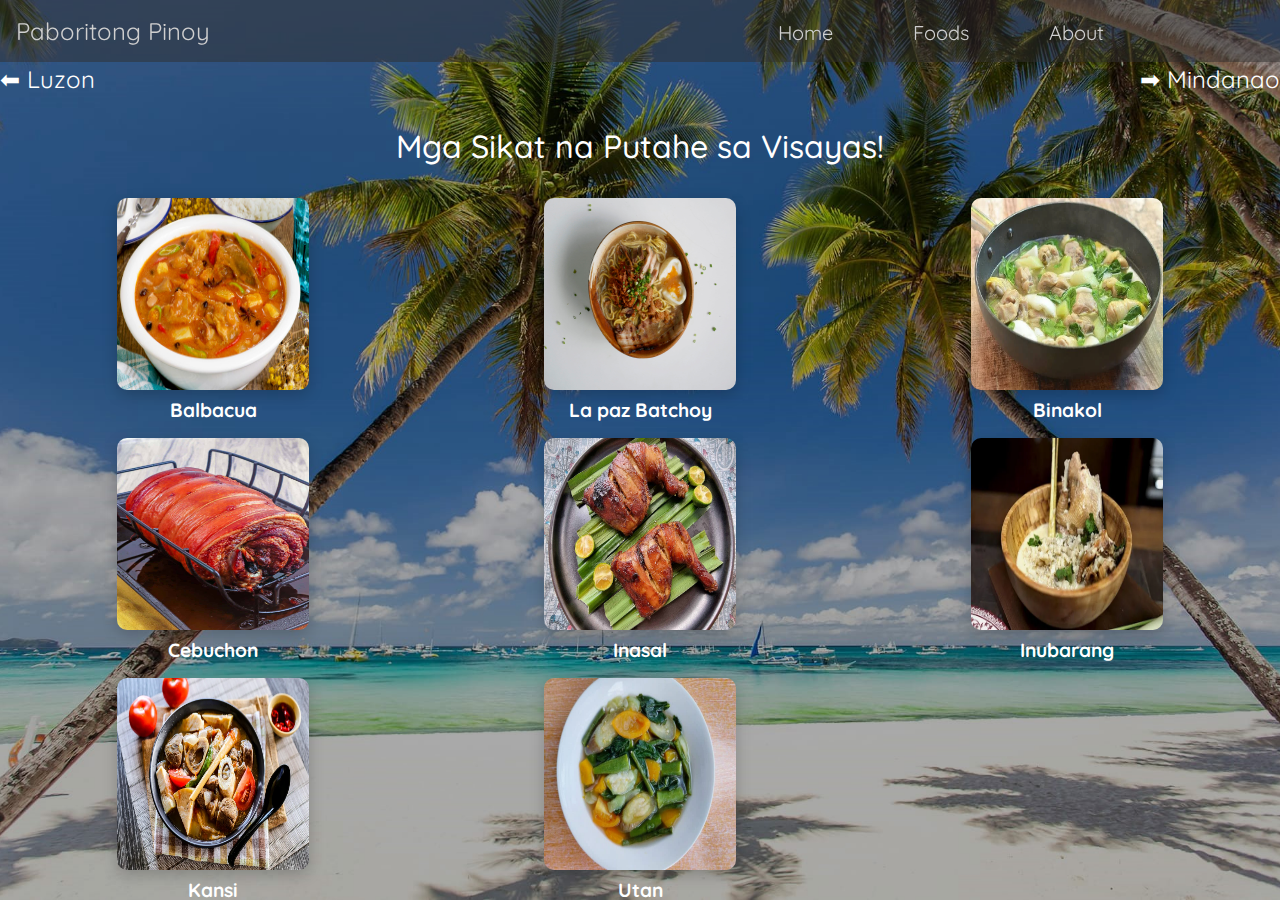
<file: visayas.html>
<!DOCTYPE html>
<html lang="en">
<head>
    <meta charset="UTF-8">
    <meta name="viewport" content="width=device-width, initial-scale=1.0">
    <link rel="stylesheet" href="css/header.css">
    <link rel="stylesheet" href="css/general.css">
    <link rel="preconnect" href="https://fonts.googleapis.com">
    <link rel="preconnect" href="https://fonts.gstatic.com" crossorigin>
    <link href="https://fonts.googleapis.com/css2?family=IBM+Plex+Sans:ital,wght@0,100;0,200;0,300;0,400;0,500;0,600;0,700;1,100;1,200;1,300;1,400;1,500;1,600;1,700&family=IBM+Plex+Serif:ital,wght@0,100;0,200;0,300;0,400;0,500;0,600;0,700;1,100;1,200;1,300;1,400;1,500;1,600;1,700&family=Inter:ital,opsz,wght@0,14..32,100..900;1,14..32,100..900&family=Quicksand:wght@300..700&display=swap" rel="stylesheet">
    <link rel="stylesheet" href="css/areas.css">
    <link rel="stylesheet" href="css/visayas.css">
    
    <title>Visayas</title>
</head>
<body>
    <header class = "nav-container">
        <nav class = "navs">
            <a href = "index.html" class = "home-direct"><div class = "nav-logo">Paboritong Pinoy</div></a> 
       
        <ul class = "nav-name">
                <li><a href="index.html">Home</a></li>
                <li><a href="luzon-food.html">Foods</a></li>
                <li><a href="about.html">About</a></li>
        </ul>
        </nav>
    </header>
    <div class = "directory">
        <a href = "luzon-food.html" class = "next"><div>&#x2B05; Luzon</div></a>
        <a href = "mindanao.html" class = "next"><div>&#x27A1; Mindanao</div></a>
    </div>
    
    <h1 class = "title">Mga Sikat na Putahe sa Visayas!</h1>
    <div class="food-gallery">
        <div class="food-container">
            <div class="food-item" data-recipe="Balbacua Recipe: 1 kg beef shank or ox tail
            1/2 cup peanut butter,
            2 tbsp annatto powder (or annatto seeds),
            1/4 cup soy sauce,
            1/4 cup tomato paste,
            1 medium onion, chopped,
            2 tbsp garlic, minced,
            2 tbsp ginger, sliced,
            2 pcs star anise,
            1 tsp whole peppercorns,
            1 liter water,
            Salt and pepper to taste">
            <img src="/pictures/visayas/balbacua.jpg" alt="Balbacua">
            <h3>Balbacua</h3>
        </div>
        
        </div>

        <div class =  "food-container">
        <div class="food-item" data-recipe="La paz Batchoy Recipe: 500 g miki noodles (thick egg noodles)
        500 g pork belly, sliced,
        250 g pork liver, sliced,
        250 g pork intestines, cleaned and sliced (optional),
        2 liters pork or chicken broth,
        1/4 cup shrimp paste (bagoong),
        2 tbsp garlic, minced,
        1 medium onion, chopped,
        1 tsp ground black pepper,
        Chicharrón (crushed pork cracklings) for topping,
        Spring onions for garnish">
            <img src="/pictures/visayas/batchoy.jpg" alt="Batchoy">
            <h3>La paz Batchoy</h3>
        </div>
        </div>

        <div class="food-container">
            <div class="food-item" data-recipe="Binakol Recipe: 1 kg chicken, cut into pieces
            2 cups fresh coconut water,
            1 cup young coconut meat,
            1 stalk lemongrass, bruised,
            1 tbsp ginger, sliced,
            1 medium onion, sliced,
            1 tbsp fish sauce,
            1 cup green papaya, sliced,
            2 cups water">
                <img src="/pictures/visayas/binakol.webp" alt="Binakol">
                <h3>Binakol</h3>
           </div>
        </div>

        <div class="food-container">
            <div class="food-item" data-recipe="Cebuchon Recipe: 1 whole pork belly (liempo), rolled and tied
            1/4 cup soy sauce,
            1 tbsp black peppercorns,
            5 cloves garlic, crushed,
            1 medium onion, sliced,
            2 stalks lemongrass, tied into a knot,
            2 pcs star anise,
            1 tbsp rock salt">
                <img src="/pictures/visayas/cebuchon.jpg" alt="Cebuchon">
                <h3>Cebuchon</h3>
            </div>
        </div>

        <div class="food-container">
            <div class="food-item" data-recipe="Inasal Recipe: 1 kg chicken (leg quarters or wings)
            1/2 cup calamansi juice,
            1/4 cup soy sauce,
            1/4 cup annatto oil,
            4 cloves garlic, minced,
            1 tbsp ginger, minced,
            1 tbsp brown sugar,
            Salt and pepper to taste">
                <img src="/pictures/visayas/inasal.jpg" alt="Inasal">
                <h3>Inasal</h3>
            </div>
        </div>

        <div class="food-container">
            <div class="food-item" data-recipe="Inubarang Recipe: 1 kg chicken, cut into serving pieces
            2 cups banana pith (ubad), thinly sliced,
            1 can (400 ml) coconut milk,
            1 tbsp turmeric powder,
            2 tbsp garlic, minced,
            1 medium onion, chopped,
            2 tbsp cooking oil,
            Salt and pepper to taste">
                <img src="/pictures/visayas/inubarang.webp" alt="Inubarang">
                <h3>Inubarang</h3>
            </div>

        </div>

        <div class="food-container">
            <div class="food-item" data-recipe="Kansi Recipe: 1 kg beef shank or ribs
            2 pcs batwan fruit (or tamarind as a substitute),
            1 tbsp annatto powder,
            2 medium potatoes, cubed,
            1 stalk lemongrass, bruised,
            1 medium onion, chopped,
            Salt and pepper to taste">
                <img src="/pictures/visayas/kansi.webp" alt="Kansi">
                <h3>Kansi</h3>
            </div>

        </div>

        <div class="food-container">
            <div class="food-item" data-recipe="Utan Recipe: 1 cup squash, cubed
            1 cup string beans, cut into 2-inch pieces
            1 medium eggplant, sliced
            1 cup malunggay (moringa leaves)
            1 medium tomato, sliced
            1 medium onion, sliced
            1 tbsp fish sauce
            4 cups water">
                <img src="/pictures/visayas/utan.png" alt="Utan">
                <h3>Utan</h3>
            </div>
        </div>

    </div>

    <!-- Modal -->
    <div id="modal" class="modal">
        <div class="modal-content">
            <span class="close">&times;</span>
            <h2 id="recipe-title"></h2>
            <p id="recipe-content"></p>
        </div>
    </div>

    <script src="/js/modal.js"></script>


</body>
</html>
</file>
<file: css/header.css>
.nav-container {
    position: relative; /* Ensure it forms a positioning context */
    z-index: 100; /* Higher z-index to place it above other content */
}
.navs{
    position: fixed; /* Makes the nav stick at the top */
    top: 0; /* Ensures it stays at the top of the page */
    left: 0;
    width: 100%; /* Makes it span the entire width */
    display: flex;
    justify-content: space-between;
    align-items: center;
    background-color: rgba(48, 46, 46, 0.5); /* Semi-transparent background */
    flex-direction: row;
    list-style-type: none;
    padding: 1rem;
    z-index: 101; /* Higher than other elements */
}
.home-direct{
    text-decoration: none;
}

.nav-logo{
    font-size:1.5rem;
    color:rgb(207, 207, 207);
}
.nav-name{
    display:flex;
    font-family: "Quicksand", sans-serif;
    flex-direction: row;
    list-style-type: none;
    gap: 5rem;
    font-size: 1.5rem;  
    margin-right: 15vw;
    
}
.nav-name a{
    text-decoration: none;
    color:rgb(207, 207, 207);
}
.navs a{
    position:relative;
    transition: background-color 0.3s, color 0.3s;
    font-size: 20px;
}
.navs a::after{
    content: "";
    position: absolute;
    left: 0;
    bottom: 0;
    width: 0;
    height: 2px;
    background-color: #f4f4f4;
    transition: width 0.3s;
}
.navs a:hover::after {
    width: 100%; /* Expands underline on hover */
  }
.logo-container{
    margin-top: 5rem;
}
.welcome-text {
    display: flex; 
    align-items: center; 
    justify-content: center; 
    font-size: 1.5rem; 
    color: #fdfdfd; 
}

.welcome-text hr{
    width:14rem;
    border-top: 1px white;
}

.logo{
    font-size:8rem;
    display: flex;
    justify-content: center;
    margin-top:3rem;
    font-family: Arial, Helvetica, sans-serif; 
    background: linear-gradient(to right, #0004ff, 
            #ff1919, #fbff13, #3801ff); 
    -webkit-text-fill-color: transparent; 
    -webkit-background-clip: text; 
}




@media(max-width:1345px){
    .logo{
    font-size:5rem;
    }
}
@media(max-width:850px){
    .logo{
    font-size:3rem;
    }
}

@media (max-width:390px) {

    .logo{
        font-size:1.5rem;
    }
    .nav-logo{
        font-size: 1rem;
    }
    .nav-name{
        font-size: 1rem;
        gap:0.85rem;
    }
    
}

@media (max-width:450px){

    .logo{
        font-size:1.7rem;
    }
}
/* .food-area-categories{
    display:flex;
    justify-content: center;
    align-items:center;
    flex-direction: row;
    margin:3rem;
}

.areas-container{
    display:flex;
    flex-direction:row;
    justify-content: space-around;
    align-items:center;
    flex-wrap: wrap; 
    gap:3rem;
}

.luzon-foods, .visayas-foods,.mindanao-foods{
    position:relative;
}

.area{
    width: 26rem;
    height: 18rem;
}
.area-title{
    position: absolute;
    top: 50%; 
    left: 50%; 
    transform: translateX(-50%);
    background-color: rgba(78, 78, 245, 0.8); 
    padding: 8px; 
    color: white; 
    font-size: 1.2rem; 
    border-radius: 8px; 

}



.food-categories{
    display:flex;
    flex-direction:row;
    justify-content:center;
    align-items: center;
    margin:3rem;
}
.food-categories-container{

    display: flex;
    justify-content: space-around; 
    align-items:center;
    flex-wrap: wrap; 
    gap:3rem;

}
.food-display-adobo, .food-display-caldereta, .food-display-sinigang
,.food-display-turon{
    justify-content: center;
    width: 15rem;
}
.chicken-display-container, 
.beef-display-container, 
.seafood-display-container,
.meryenda-display-container{
    position:relative;
}
.food-title{
    position:absolute;
    display:flex;
    justify-content: center;
    bottom: -0.5rem;
    left: 50%; 
    transform: translateX(-50%); 
    background-color: rgb(78, 78, 245);

    padding: 8px;
    border-radius:8px;
} */
</file>
<file: css/general.css>
*{
    margin:0px;
    padding:0px;
    font-family: "Quicksand", sans-serif;
   
}
.container-all{
    scroll-snap-type: y mandatory;
    overflow-y: scroll;
    height:100vh;
}
.home, #luzon, #visayas, #mindanao{
    scroll-snap-align: start;
}

.home{
    background-image: url('/pictures/areas/boodleFight-bg.jpg'); /* Replace with your image file path */
    background-size: cover; /* Ensures the image covers the section */
    background-position: center; /* Centers the image */
    display: flex; /* Centers content vertically and horizontally */
    justify-content: center;
    align-items: center;
    color: white;
    height: 100vh; /* Full viewport height */
    background-color:rgba(0, 0, 0, 0.7);
}
#luzon{
    background-image: url('/pictures/areas/luzon-bg.jpg');
    background-size: cover; /* Ensures the image covers the section */
    background-position: center; /* Centers the image */
    display: flex; /* Centers content vertically and horizontally */
    justify-content: center;
    align-items: center;
    color: white;
    height: 100vh; /* Full viewport height */


}
#visayas{
    background-image: url('/pictures/areas/cebu-bg.jpg');
    background-size: cover; /* Ensures the image covers the section */
    background-position: center; /* Centers the image */
    display: flex; /* Centers content vertically and horizontally */
    justify-content: center;
    align-items: center;
    color: white;
    height: 100vh; /* Full viewport height */
}
#mindanao{
    background-image: url('/pictures/areas/mindanao2-bg.jpg');
    background-size: cover; /* Ensures the image covers the section */
    background-position: center; /* Centers the image */
    display: flex; /* Centers content vertically and horizontally */
    justify-content: center;
    align-items: center;
    color: white;
    height: 100vh; /* Full viewport height */
}
</file>
<file: css/areas.css>
#luzon,#visayas,#mindanao{
    display:flex;
    flex-direction:column;
    gap: 5rem;
}
.welcome-luzon,.welcome-visayas,.welcome-mindanao{
    font-size: 4rem;
    font-family: "Quicksand", sans-serif;
    font-weight: bold;
    background-image: linear-gradient(to right, #c29d93, #faf757,
    rgb(228, 54, 54), rgb(53, 53, 221));
    -webkit-background-clip: text;
    color: transparent;
    background-clip:text;
    background-size:300%;
    background-position: -100%;
    animation: gradient-animation 10s infinite alternate-reverse;
}

.luzon-container,.visayas-container,.mindanao-container{
    display:flex;
    flex-direction:row;
    gap: 2rem;
}
.luzon-pic,.visayas-pic,.mindanao-pic{
    width:40rem;
    border-radius:1rem;
}
.description-luzon,.description-visayas,.description-mindanao{
    display:flex;
    align-items:center;
    justify-content: center;
    width: 40rem;
}
.luzon-pic-container,.visayas-pic-container,.mindanao-pic-container{
    position: relative;

}

.luzon-pic-container a,.visayas-pic-container a,.mindanao-pic-container a{
    text-decoration: none;

}
.view-foods1{
    position:absolute;
    display: flex;
    bottom: -12px;
    justify-content: center;
    bottom: -0.5rem;
    left: 50%; 
    transform: translateX(-50%); 
    background-color: rgb(0, 0, 255);
    padding: 8px;
    border-radius:8px;
    color:white;
}
.view-foods2{
    position:absolute;
    display: flex;
    bottom: -12px;
    justify-content: center;
    bottom: -0.5rem;
    left: 50%; 
    transform: translateX(-50%); 
    background-color: rgb(255, 0, 0);
    padding: 8px;
    border-radius:8px;
    color:white;
}

.view-foods3{
    position:absolute;
    display: flex;
    bottom: -12px;
    justify-content: center;
    bottom: -0.5rem;
    left: 50%; 
    transform: translateX(-50%); 
    background-color: rgb(252, 255, 71);
    color:rgb(0, 0, 0);
    padding: 8px;
    border-radius:8px;
}

.luzon-pic{
    box-shadow: 0px 2px 5px rgba(250, 249, 249, 0.973);
}
.visayas-pic{
    box-shadow: 0px 2px 5px rgba(0, 0, 0, 0.973);
}
.mindanao-pic{
    box-shadow: 0px 2px 5px rgba(0, 0, 0, 0.973);
}

.luzon-pic,.visayas-pic,.mindanao-pic{
    transition: transform 0.3s ease;
}
.luzon-pic:hover,.visayas-pic:hover,.mindanao-pic:hover{
    transform: scale(1.05);
}




@keyframes gradient-animation {
    from{
        background-position:0%;
    }
to{
    background-position: 100%
    }
  
} 

@media (max-width:500px){
    .welcome-luzon,.welcome-visayas,.welcome-mindanao{
        font-size:3rem;
    }
    .luzon-container,.visayas-container,.mindanao-container{
        flex-direction: column;
        align-items: center;
        
    }
    .luzon-pic,.visayas-pic,.mindanao-pic{
        width:20rem;
        border-radius:0.5rem;

    }
    .description-luzon,.description-visayas,.description-mindanao{
        font-size:0.75rem;
        width: 80vw;
    }
    #luzon,#visayas,#mindanao{
        overflow:hidden;
        gap:0.5rem;
    }
}
</file>
<file: css/about.css>
@charset "UTF-8";

/* ------------------------------------------------------------------- 
 * ## fonts 
 * ------------------------------------------------------------------- */
@import url("https://fonts.googleapis.com/css2?family=IBM+Plex+Sans:ital,wght@0,100;0,200;0,300;0,400;0,500;0,600;0,700;1,100;1,200;1,300;1,400;1,500;1,600;1,700&family=IBM+Plex+Serif:ital,wght@0,100;0,200;0,300;0,400;0,500;0,600;0,700;1,100;1,200;1,300;1,400;1,500;1,600;1,700&family=Inter:ital,opsz,wght@0,14..32,100..900;1,14..32,100..900&family=Quicksand:wght@300..700&display=swap");

:root {
    --font-1: "Quicksand", sans-serif;
    --font-2: "Quicksand", Serif;
    --font-3: "Quicksand", Sans-serif;
    --font-4: "Quicksand", Serif;

  /* monospace
   */
    --font-mono: Sans-serif, "Quicksand", Serif, "sans-serif", quicksand;
}

/* ------------------------------------------------------------------- 
 * ## colors
 * ------------------------------------------------------------------- */
:root {

    --color-1                     : hsla(12, 75%, 45%, 1);
    --color-2                     : hsla(28, 25%, 76%, 1);
    --color-3                     : hsla(240, 8%, 38%, 1);

  /* theme color variations
   */
    --color-1-lightest            : hsla(12, 75%, 75%, 1);
    --color-1-lighter             : hsla(12, 75%, 65%, 1);
    --color-1-light               : hsla(12, 75%, 55%, 1);
    --color-1-dark                : hsla(12, 75%, 35%, 1);
    --color-1-darker              : hsla(12, 75%, 25%, 1);
    --color-1-darkest             : hsla(12, 75%, 15%, 1);

    --color-2-lighter             : hsla(28, 25%, 96%, 1);
    --color-2-light               : hsla(28, 25%, 86%, 1);
    --color-2-dark                : hsla(28, 25%, 66%, 1);
    --color-2-darker              : hsla(28, 25%, 56%, 1);
    --color-2-darkest             : hsla(28, 25%, 36%, 1);

    --color-3-lighter             : hsla(240, 8%, 58%, 1);
    --color-3-light               : hsla(240, 8%, 48%, 1);
    --color-3-dark                : hsla(240, 8%, 28%, 1);
    --color-3-darker              : hsla(240, 8%, 10%, 1);

    --color-error                 : hsla(359, 100%, 91%, 1);
    --color-success               : hsla(76, 69%, 68%, 1);
    --color-info                  : hsla(205, 82%, 91%, 1);
    --color-notice                : hsla(51, 100%, 80%, 1);
    --color-error-content         : hsla(359, 50%, 50%, 1);
    --color-success-content       : hsla(76, 29%, 28%, 1);
    --color-info-content          : hsla(205, 32%, 31%, 1);
    --color-notice-content        : hsla(51, 30%, 30%, 1);

    --color-black                 : #000000;
    --color-gray-19               : #151312;
    --color-gray-18               : #2a2724;
    --color-gray-17               : #3f3a36;
    --color-gray-16               : #544d48;
    --color-gray-15               : #69615a;
    --color-gray-14               : #7d746b;
    --color-gray-13               : #92877d;
    --color-gray-12               : #a79a8f;
    --color-gray-11               : #bcaea1;
    --color-gray-10               : #d1c1b3;
    --color-gray-9                : #d6c7bb;
    --color-gray-8                : #dacdc2;
    --color-gray-7                : #dfd4ca;
    --color-gray-6                : #e3dad1;
    --color-gray-5                : #e8e0d9;
    --color-gray-4                : #ede6e1;
    --color-gray-3                : #f1ece8;
    --color-gray-2                : #f6f3f0;
    --color-gray-1                : #faf9f7;
    --color-white                 : #ffffff;
    /* text
   */
    --color-text                  : var(--color-gray-19);
    --color-text-dark             : var(--color-black);
    --color-text-light            : var(--color-gray-15);
    --color-placeholder           : var(--color-gray-12);
    /* link
   */
    --color-link                  : var(--color-1);
    --color-link-hover            : var(--color-1-darker);
    --color-link-active           : var(--color-1-darker);
    /* buttons
   */
    --color-btn                   : var(--color-gray-5);
    --color-btn-text              : var(--color-text);
    --color-btn-hover             : var(--color-gray-6);
    --color-btn-hover-text        : var(--color-text);
    --color-btn-primary           : var(--color-1);
    --color-btn-primary-text      : var(--color-white);
    --color-btn-primary-hover     : var(--color-1-light);
    --color-btn-primary-hover-text: var(--color-white);
    --color-btn-stroke            : var(--color-text);
    --color-btn-stroke-text       : var(--color-text);
    --color-btn-stroke-hover      : var(--color-text);
    --color-btn-stroke-hover-text : var(--color-white);
    /* preloader
   */
    --color-preloader-bg          : var(--color-gray-19);
    --color-loader                : var(--color-gray-10);
    --color-loader-light          : var(--color-gray-16);
    /* others
   */
    --color-body-bg               : var(--color-gray-1);
    --color-border                : rgba(0, 0, 0, .1);
    --border-radius               : 5px;
}

/* ------------------------------------------------------------------- 
 * ## spacing and typescale
 * ------------------------------------------------------------------- */
:root {

  /* spacing
   * base font size: 24px 
   * vertical space unit : 34px
   */
    --base-size       : 62.5%;
    --multiplier      : 1;
    --base-font-size  : calc(2.4rem * var(--multiplier));
    --space           : calc(3.4rem * var(--multiplier));

  /* vertical spacing 
   */
    --vspace-0_125    : calc(0.125 * var(--space));
    --vspace-0_25     : calc(0.25 * var(--space));
    --vspace-0_375    : calc(0.375 * var(--space));
    --vspace-0_5      : calc(0.5 * var(--space));
    --vspace-0_625    : calc(0.625 * var(--space));
    --vspace-0_75     : calc(0.75 * var(--space));
    --vspace-0_875    : calc(0.875 * var(--space));
    --vspace-1        : calc(var(--space));
    --vspace-1_25     : calc(1.25 * var(--space));
    --vspace-1_5      : calc(1.5 * var(--space));
    --vspace-1_75     : calc(1.75 * var(--space));
    --vspace-2        : calc(2 * var(--space));
    --vspace-2_5      : calc(2.5 * var(--space));
    --vspace-3        : calc(3 * var(--space));
    --vspace-3_5      : calc(3.5 * var(--space));
    --vspace-4        : calc(4 * var(--space));
    --vspace-4_5      : calc(4.5 * var(--space));
    --vspace-5        : calc(5 * var(--space));
    --vspace-5_5      : calc(5.5 * var(--space));
    --vspace-6        : calc(6 * var(--space));
    --vspace-6_5      : calc(6.5 * var(--space));
    --vspace-7        : calc(7 * var(--space));
    --vspace-7_5      : calc(7.5 * var(--space));
    --vspace-8        : calc(8 * var(--space));
    --vspace-8_5      : calc(8.5 * var(--space));
    --vspace-9        : calc(9 * var(--space));
    --vspace-9_5      : calc(9.5 * var(--space));
    --vspace-10       : calc(10 * var(--space));

    --text-scale-ratio: 1.2;
    --text-size       : var(--base-font-size);
    --text-xs         : calc((var(--text-size) / var(--text-scale-ratio)) / var(--text-scale-ratio));
    --text-sm         : calc(var(--text-xs) * var(--text-scale-ratio));
    --text-md         : calc(var(--text-sm) * var(--text-scale-ratio) * var(--text-scale-ratio));
    --text-lg         : calc(var(--text-md) * var(--text-scale-ratio));
    --text-xl         : calc(var(--text-lg) * var(--text-scale-ratio));
    --text-xxl        : calc(var(--text-xl) * var(--text-scale-ratio));
    --text-xxxl       : calc(var(--text-xxl) * var(--text-scale-ratio));
    --text-display-1  : calc(var(--text-xxxl) * var(--text-scale-ratio));
    --text-display-2  : calc(var(--text-display-1) * var(--text-scale-ratio));
    --text-display-3  : calc(var(--text-display-2) * var(--text-scale-ratio));
    --text-huge-1     : calc(var(--text-display-3) * var(--text-scale-ratio));
    --text-huge-2     : calc(var(--text-huge-1) * var(--text-scale-ratio));
    --text-huge-3     : calc(var(--text-huge-2) * var(--text-scale-ratio));

  /* default button height
   */
    --vspace-btn      : var(--vspace-1_75);
}

@media screen and (max-width: 600px) {
    :root {
        --multiplier: .9412;
    }
}

/* ------------------------------------------------------------------- 
 * ## grid variables
 * ------------------------------------------------------------------- */
:root {

    --width-sixteen-cols: 1760px;
    --width-default     : 1400px;
    --width-wide        : 1600px;
    --width-wider       : 1800px;
    --width-narrow      : 1200px;
    --width-narrower    : 1000px;
    --width-narrowest   : 800px;
    --width-full        : 100%;
    --width-grid-max    : var(--width-default);

  /* gutter
   */
    --gutter            : 2.6rem;
}

@media screen and (max-width: 1000px) {
    :root {
        --gutter: 2.2rem;
    }
}

/* on small devices
 */
@media screen and (max-width: 600px) {
    :root {
        --gutter: 1rem;
    }
}


/* # CSS RESET */
html,
body,
div,
span,
applet,
object,
iframe,
h1,
h2,
h3,
h4,
h5,
h6,
p,
blockquote,
pre,
a,
abbr,
acronym,
address,
big,
cite,
code,
del,
dfn,
em,
img,
ins,
kbd,
q,
s,
samp,
small,
strike,
strong,
sub,
sup,
tt,
var,
b,
u,
i,
center,
dl,
dt,
dd,
ol,
ul,
li,
fieldset,
form,
label,
legend,
table,
caption,
tbody,
tfoot,
thead,
tr,
th,
td,
article,
aside,
canvas,
details,
embed,
figure,
figcaption,
footer,
header,
hgroup,
menu,
nav,
output,
ruby,
section,
summary,
time,
mark,
audio,
video {
    margin        : 0;
    padding       : 0;
    border        : 0;
    font-size     : 100%;
    font          : inherit;
    vertical-align: baseline;
}

/* HTML5 display-role reset for older browsers */
article,
aside,
details,
figcaption,
figure,
footer,
header,
hgroup,
menu,
nav,
section {
    display: block;
}

body {
    line-height: 1;
}

ol,
ul {
    list-style: none;
}

blockquote,
q {
    quotes: none;
}

blockquote:before,
blockquote:after,
q:before,
q:after {
    content: "";
    content: none;
}

table {
    border-collapse: collapse;
    border-spacing : 0;
}

.row {
    display  : flex;
    flex-flow: row wrap;
    width    : min(92%, var(--width-grid-max));
    margin   : 0 auto;
}

.row .row {
    width       : auto;
    margin-left : calc(var(--gutter) * -1);
    margin-right: calc(var(--gutter) * -1);
}

/* column
 */
.column {
    flex   : 1;
    padding: 0 var(--gutter);
}

.collapse>.column,
.column.collapse {
    padding: 0;
}

/* row utility classes
 */
.row.row-wrap {
    flex-wrap: wrap;
}

.row.row-nowrap {
    flex-wrap: nowrap;
}

.row.row-y-top {
    align-items: flex-start;
}

.row.row-y-bottom {
    align-items: flex-end;
}

.row.row-y-center {
    align-items: center;
}

.row.row-stretch {
    align-items: stretch;
}

.row.row-baseline {
    align-items: baseline;
}

.row.row-x-left {
    justify-content: flex-start;
}

.row.row-x-right {
    justify-content: flex-end;
}

.row.row-x-center {
    justify-content: center;
}

.row.row-center {
    align-items    : center;
    justify-content: center;
}

/* ------------------------- -------------------------------------------
 * ## extra large devices (1201px and above)
 * -------------------------------------------------------------------- */
.xl-1 {
    flex : none;
    width: 8.3333333333%;
}

.xl-2 {
    flex : none;
    width: 16.6666666667%;
}

.xl-3 {
    flex : none;
    width: 25%;
}

.xl-4 {
    flex : none;
    width: 33.3333333333%;
}

.xl-5 {
    flex : none;
    width: 41.6666666667%;
}

.xl-6 {
    flex : none;
    width: 50%;
}

.xl-7 {
    flex : none;
    width: 58.3333333333%;
}

.xl-8 {
    flex : none;
    width: 66.6666666667%;
}

.xl-9 {
    flex : none;
    width: 75%;
}

.xl-10 {
    flex : none;
    width: 83.3333333333%;
}

.xl-11 {
    flex : none;
    width: 91.6666666667%;
}

.xl-12 {
    flex : none;
    width: 100%;
}

/* --------------------------------------------------------------------
 * ## large devices (1001px to 1200px)
 * -------------------------------------------------------------------- */
@media screen and (max-width: 1200px) {
    .lg-1 {
        flex : none;
        width: 8.3333333333%;
    }

    .lg-2 {
        flex : none;
        width: 16.6666666667%;
    }

    .lg-3 {
        flex : none;
        width: 25%;
    }

    .lg-4 {
        flex : none;
        width: 33.3333333333%;
    }

    .lg-5 {
        flex : none;
        width: 41.6666666667%;
    }

    .lg-6 {
        flex : none;
        width: 50%;
    }

    .lg-7 {
        flex : none;
        width: 58.3333333333%;
    }

    .lg-8 {
        flex : none;
        width: 66.6666666667%;
    }

    .lg-9 {
        flex : none;
        width: 75%;
    }

    .lg-10 {
        flex : none;
        width: 83.3333333333%;
    }

    .lg-11 {
        flex : none;
        width: 91.6666666667%;
    }

    .lg-12 {
        flex : none;
        width: 100%;
    }
}

/* --------------------------------------------------------------------
 * ## medium devices (801px to 1000px)
 * -------------------------------------------------------------------- */
@media screen and (max-width: 1000px) {
    .md-1 {
        flex : none;
        width: 8.3333333333%;
    }

    .md-2 {
        flex : none;
        width: 16.6666666667%;
    }

    .md-3 {
        flex : none;
        width: 25%;
    }

    .md-4 {
        flex : none;
        width: 33.3333333333%;
    }

    .md-5 {
        flex : none;
        width: 41.6666666667%;
    }

    .md-6 {
        flex : none;
        width: 50%;
    }

    .md-7 {
        flex : none;
        width: 58.3333333333%;
    }

    .md-8 {
        flex : none;
        width: 66.6666666667%;
    }

    .md-9 {
        flex : none;
        width: 75%;
    }

    .md-10 {
        flex : none;
        width: 83.3333333333%;
    }

    .md-11 {
        flex : none;
        width: 91.6666666667%;
    }

    .md-12 {
        flex : none;
        width: 100%;
    }
}

/* --------------------------------------------------------------------
 * ## tablet devices (601px to 800px)  
 * -------------------------------------------------------------------- */
@media screen and (max-width: 800px) {
    .tab-1 {
        flex : none;
        width: 8.3333333333%;
    }

    .tab-2 {
        flex : none;
        width: 16.6666666667%;
    }

    .tab-3 {
        flex : none;
        width: 25%;
    }

    .tab-4 {
        flex : none;
        width: 33.3333333333%;
    }

    .tab-5 {
        flex : none;
        width: 41.6666666667%;
    }

    .tab-6 {
        flex : none;
        width: 50%;
    }

    .tab-7 {
        flex : none;
        width: 58.3333333333%;
    }

    .tab-8 {
        flex : none;
        width: 66.6666666667%;
    }

    .tab-9 {
        flex : none;
        width: 75%;
    }

    .tab-10 {
        flex : none;
        width: 83.3333333333%;
    }

    .tab-11 {
        flex : none;
        width: 91.6666666667%;
    }

    .tab-12 {
        flex : none;
        width: 100%;
    }
}

/* --------------------------------------------------------------------
 * ## mobile devices (401px to 600px)  
 * -------------------------------------------------------------------- */
@media screen and (max-width: 600px) {
    .row {
        width        : 100%;
        padding-left : 6vw;
        padding-right: 6vw;
    }

    .row .row {
        padding-left : 0;
        padding-right: 0;
    }

    .mob-1 {
        flex : none;
        width: 8.3333333333%;
    }

    .mob-2 {
        flex : none;
        width: 16.6666666667%;
    }

    .mob-3 {
        flex : none;
        width: 25%;
    }

    .mob-4 {
        flex : none;
        width: 33.3333333333%;
    }

    .mob-5 {
        flex : none;
        width: 41.6666666667%;
    }

    .mob-6 {
        flex : none;
        width: 50%;
    }

    .mob-7 {
        flex : none;
        width: 58.3333333333%;
    }

    .mob-8 {
        flex : none;
        width: 66.6666666667%;
    }

    .mob-9 {
        flex : none;
        width: 75%;
    }

    .mob-10 {
        flex : none;
        width: 83.3333333333%;
    }

    .mob-11 {
        flex : none;
        width: 91.6666666667%;
    }

    .mob-12 {
        flex : none;
        width: 100%;
    }
}

/* --------------------------------------------------------------------
 * ## small mobile devices (up to 400px)
 * -------------------------------------------------------------------- */

/* stack columns vertically
 */
@media screen and (max-width: 400px) {
    .row .row {
        margin-left : 0;
        margin-right: 0;
    }

    .column {
        flex        : none;
        width       : 100%;
        margin-left : 0;
        margin-right: 0;
        padding     : 0;
    }
}

/* --------------------------------------------------------------------
 * ## additional column stackpoints 
 * -------------------------------------------------------------------- */
@media screen and (max-width: 900px) {
    .stack-on-900 {
        flex        : none;
        width       : 100%;
        margin-left : 0;
        margin-right: 0;
    }
}

@media screen and (max-width: 700px) {
    .stack-on-700 {
        flex        : none;
        width       : 100%;
        margin-left : 0;
        margin-right: 0;
    }
}

@media screen and (max-width: 550px) {
    .stack-on-550 {
        flex        : none;
        width       : 100%;
        margin-left : 0;
        margin-right: 0;
    }
}


/* ===================================================================
 * # BASE SETUP
 *
 *
 * ------------------------------------------------------------------- */
html {
    font-size : var(--base-size);
    box-sizing: border-box;
}

*,
*::before,
*::after {
    box-sizing: inherit;
}

body {
    background-color          : var(--color-body-bg);
    -webkit-overflow-scrolling: touch;
    -webkit-text-size-adjust  : 100%;
    -webkit-font-smoothing    : antialiased;
    -moz-osx-font-smoothing   : grayscale;
}

p {
    font-size     : inherit;
    text-rendering: optimizeLegibility;
}

a {
    text-decoration: none;
}

svg,
img,
video {
    max-width: 100%;
    height   : auto;
}

pre {
    overflow: auto;
}

/* Remove margins and paddings for common elements 
 */
div,
dl,
dt,
dd,
ul,
ol,
li,
h1,
h2,
h3,
h4,
h5,
h6,
pre,
form,
p,
blockquote,
th,
td {
    margin : 0;
    padding: 0;
}

/* Remove default styles for input elements 
 */
input[type=email],
input[type=number],
input[type=search],
input[type=text],
input[type=tel],
input[type=url],
input[type=password],
textarea {
    -webkit-appearance: none;
    -moz-appearance   : none;
    appearance        : none;
}


/* ===================================================================
 * # UTILITY CLASSES
 *
 *
 * ------------------------------------------------------------------- */

/* flex item alignment classes
 */
.u-flexitem-center {
    margin    : auto;
    align-self: center;
}

.u-flexitem-left {
    margin-right: auto;
    align-self  : center;
}

.u-flexitem-right {
    margin-left: auto;
    align-self : center;
}

.u-flexitem-x-center {
    margin-right: auto;
    margin-left : auto;
}

.u-flexitem-x-left {
    margin-right: auto;
}

.u-flexitem-x-right {
    margin-left: auto;
}

.u-flexitem-y-center {
    align-self: center;
}

.u-flexitem-y-top {
    align-self: flex-start;
}

.u-flexitem-y-bottom {
    align-self: flex-end;
}

/* misc helper classes
 */
.u-screen-reader-text {
    clip             : rect(1px, 1px, 1px, 1px);
    -webkit-clip-path: inset(50%);
    clip-path        : inset(50%);
    height           : 1px;
    width            : 1px;
    margin           : -1px;
    overflow         : hidden;
    padding          : 0;
    border           : 0;
    position         : absolute;
    word-wrap        : normal !important;
}

.u-clearfix:after {
    content: "";
    display: table;
    clear  : both;
}

.u-flex-center {
    align-items    : center;
    justify-content: center;
}

.u-hidden {
    display: none;
}

.u-invisible {
    visibility: hidden;
}

.u-antialiased {
    -webkit-font-smoothing : antialiased;
    -moz-osx-font-smoothing: grayscale;
}

.u-overflow-hidden {
    overflow: hidden;
}

.u-remove-top {
    margin-top: 0;
}

.u-remove-bottom {
    margin-bottom: 0;
}

.u-add-half-bottom {
    margin-bottom: var(--vspace-0_5);
}

.u-add-bottom {
    margin-bottom: var(--vspace-1);
}

.u-no-border {
    border: none;
}

.u-fullwidth {
    width: 100%;
}

.u-pull-left {
    float: left;
}

.u-pull-right {
    float: right;
}

/* --------------------------------------------------------------------
 * ## base type styles
 * -------------------------------------------------------------------- */
body {
    font-family: var(--font-1);
    font-size  : var(--base-font-size);
    font-weight: 400;
    line-height: var(--vspace-1);
    color      : var(--color-text);
}

/* links
 */
a {
    color     : var(--color-link);
    transition: all 0.3s ease-in-out;
}

a:focus,
a:hover,
a:active {
    color: var(--color-link-hover);
}

a:hover,
a:active {
    outline: 0;
}

/* headings
 */
h1,
h2,
h3,
h4,
h5,
h6,
.h1,
.h2,
.h3,
.h4,
.h5,
.h6 {
    font-family: var(--font-2);
    font-weight: 600;
    color      : var(--color-text-dark);
}

h1,
.h1 {
    margin-top   : var(--vspace-2_5);
    margin-bottom: var(--vspace-1_5);
}

h2,
.h2,
h3,
.h3,
h4,
.h4 {
    margin-top   : var(--vspace-2);
    margin-bottom: var(--vspace-1);
}

h5,
.h5,
h6,
.h6 {
    margin-top   : var(--vspace-1_75);
    margin-bottom: var(--vspace-0_75);
}

h1,
.h1 {
    font-size     : var(--text-display-2);
    line-height   : 1.0233;
    letter-spacing: -0.02em;
}

@media screen and (max-width: 500px) {

    h1,
    .h1 {
        font-size: var(--text-display-1);
    }
}

h2,
.h2 {
    font-size     : var(--text-xxxl);
    line-height   : 1.0047;
    letter-spacing: -0.01em;
}

h3,
.h3 {
    font-size  : var(--text-xxl);
    line-height: 1.0448;
}

h4,
.h4 {
    font-size  : var(--text-xl);
    line-height: 1.061;
}

h5,
.h5 {
    font-size  : var(--text-md);
    line-height: 1.1111;
}

h6,
.h6 {
    font-family   : var(--font-3);
    font-weight   : 500;
    font-size     : var(--text-xs);
    line-height   : var(--vspace-0_75);
    text-transform: uppercase;
    letter-spacing: 0.2rem;
}

/* emphasis, italic,
 * strong, bold and small text
 */
em,
i,
strong,
b {
    font-size  : inherit;
    line-height: inherit;
}

em,
i {
    font-style: italic;
}

strong,
b {
    font-weight: 600;
    color      : var(--color-text-dark);
}

small {
    font-size  : 85%;
    font-weight: 400;
    line-height: var(--vspace-0_5);
}

/* blockquotes
 */
blockquote {
    margin     : 0 0 var(--vspace-1) 0;
    padding    : var(--vspace-1) var(--vspace-1_5);
    border-left: 2px solid var(--color-text-dark);
    position   : relative;
}

blockquote p {
    font-family: var(--font-1);
    font-weight: 400;
    font-size  : var(--text-lg);
    font-style : normal;
    line-height: var(--vspace-1_25);
    color      : var(--color-text-dark);
    padding    : 0;
}

blockquote cite {
    display    : block;
    font-family: var(--font-3);
    font-weight: 400;
    font-size  : var(--text-xs);
    line-height: var(--vspace-0_75);
    font-style : normal;
}

blockquote cite:before {
    content: "— ";
}

blockquote cite,
blockquote cite a,
blockquote cite a:visited {
    color : var(--color-text-light);
    border: none;
}

@media screen and (max-width: 500px) {
    blockquote {
        padding: var(--vspace-0_75) var(--vspace-0_75);
    }

    blockquote p {
        font-size  : var(--text-md);
        line-height: var(--vspace-1);
    }
}

/* figures
 */
figure img,
p img {
    margin        : 0;
    vertical-align: bottom;
}

figure {
    display     : block;
    margin-left : 0;
    margin-right: 0;
}

figure img+figcaption {
    margin-top: var(--vspace-1);
}

figcaption {
    /* font-style: italic; */
    font-size    : var(--text-sm);
    text-align   : center;
    margin-bottom: 0;
}

/* preformatted, code
 */
var,
kbd,
samp,
code,
pre {
    font-family: var(--font-mono);
}

pre {
    padding   : var(--vspace-0_75) var(--vspace-1) var(--vspace-1);
    background: var(--color-gray-5);
    overflow-x: auto;
}

code {
    font-size    : var(--text-xs);
    line-height  : 1.6rem;
    margin       : 0 0.2rem;
    padding      : calc((var(--vspace-1) - 1.6rem) / 2 - 0.1rem) 0.7rem;
    white-space  : nowrap;
    background   : var(--color-gray-5);
    border       : 1px solid var(--color-gray-10);
    color        : var(--color-text);
    border-radius: 3px;
}

pre>code {
    display    : block;
    white-space: pre;
    line-height: var(--vspace-1);
    padding    : 0;
    margin     : 0;
    border     : none;
}

/* deleted text, abbreviation,
 * & mark text
 */
del {
    text-decoration: line-through;
}

abbr {
    font-family   : var(--font-1);
    font-weight   : 600;
    font-variant  : small-caps;
    text-transform: lowercase;
    letter-spacing: 0.1em;
    color         : var(--color-text-dark);
}

abbr[title],
dfn[title] {
    border-bottom  : 1px dotted;
    cursor         : help;
    text-decoration: none;
}

mark {
    background: var(--color-1-lightest);
    color     : var(--color-text);
}

/* horizontal rule
 */
hr {
    border      : solid var(--color-border);
    border-width: 0.1rem 0 0;
    clear       : both;
    margin      : var(--vspace-2) 0 calc(var(--vspace-2) - 1px);
    height      : 0;
}

hr.fancy {
    border    : none;
    margin    : var(--vspace-2) 0;
    height    : var(--vspace-1);
    text-align: center;
}

hr.fancy::before {
    content       : "*****";
    letter-spacing: 0.3em;
}

/* --------------------------------------------------------------------
 * ## additional typography & helper classes
 * -------------------------------------------------------------------- */
.lead,
.attention-getter {
    font-family: var(--font-1);
    font-size  : var(--text-md);
    line-height: calc(1.25 * var(--space));
}

@media screen and (max-width: 800px) {

    .lead,
    .attention-getter {
        font-size  : calc(var(--text-size) * 1.1);
        line-height: calc(1.125 * var(--space));
    }
}

@media screen and (max-width: 400px) {

    .lead,
    .attention-getter {
        font-size  : var(--text-size);
        line-height: var(--vspace-1);
    }
}

.pull-quote {
    position  : relative;
    padding   : 0;
    margin-top: 0;
    text-align: center;
}

.pull-quote blockquote {
    border     : none;
    margin     : 0 auto;
    max-width  : 62rem;
    padding-top: var(--vspace-2_5);
    position   : relative;
}

.pull-quote blockquote p {
    font-weight: 400;
    color      : var(--color-text-dark);
}

.pull-quote blockquote:before {
    content          : "";
    display          : block;
    height           : var(--vspace-1);
    width            : var(--vspace-1);
    background-repeat: no-repeat;
    background       : center center;
    background-size  : contain;
    background-image : url(../images/icons/icon-quote.svg);
    transform        : translate(-50%, 0, 0);
    position         : absolute;
    top              : var(--vspace-1);
    left             : 50%;
}

.drop-cap:first-letter {
    float         : left;
    font-family   : var(--font-2);
    font-weight   : 700;
    font-size     : calc(3 * var(--space));
    line-height   : 1;
    padding       : 0 0.125em 0 0;
    text-transform: uppercase;
    background    : transparent;
    color         : var(--color-text-dark);
}

.text-center {
    text-align: center;
}

.text-left {
    text-align: left;
}

.text-right {
    text-align: right;
}

/* --------------------------------------------------------------------
 * ## lists
 * -------------------------------------------------------------------- */
ol {
    list-style: decimal;
}

ul {
    list-style: disc;
}

li {
    display: list-item;
}

ol,
ul {
    margin-left: 1.6rem;
}

ul li {
    padding-left: 0.4rem;
}

ul ul,
ul ol,
ol ol,
ol ul {
    margin: 1.6rem 0 1.6rem 1.6rem;
}

ul.disc li {
    display   : list-item;
    list-style: none;
    padding   : 0 0 0 0.8rem;
    position  : relative;
}

ul.disc li::before {
    content       : "";
    display       : inline-block;
    width         : 6px;
    height        : 6px;
    border-radius : 50%;
    background    : var(--color-1);
    position      : absolute;
    left          : -0.8em;
    top           : calc(50% - 4px);
    vertical-align: middle;
}

dt {
    margin: 0;
    color : var(--color-1);
}

dt strong {
    color: var(--color-1);
}

dd {
    margin: 0 0 0 2rem;
}

/* definition list line style 
 */
.lining dt,
.lining dd {
    display: inline;
    margin : 0;
}

.lining dt+dt:before,
.lining dd+dt:before {
    content    : "\a";
    white-space: pre;
}

.lining dd+dd:before {
    content: ", ";
}

.lining dd+dd:before {
    content: ", ";
}

.lining dd:before {
    content    : ": ";
    margin-left: -0.2em;
}

/* definition list dictionary style 
 */
.dictionary-style dt {
    display      : inline;
    counter-reset: definitions;
}

.dictionary-style dt+dt:before {
    content    : ", ";
    margin-left: -0.2em;
}

.dictionary-style dd {
    display          : block;
    counter-increment: definitions;
}

.dictionary-style dd:before {
    content: counter(definitions, decimal) ". ";
}

/* ------------------------------------------------------------------- 
 * ## media 
 * ------------------------------------------------------------------- */

/* floated image
 */
img.u-pull-right {
    margin: var(--vspace-0_5) 0 var(--vspace-0_5) var(--vspace-0_875);
}

img.u-pull-left {
    margin: var(--vspace-0_5) var(--vspace-0_875) var(--vspace-0_5) 0;
}

/* responsive video container
 */
.video-container {
    --aspect-ratio: 16/9;
    position      : relative;
    height        : 0;
    overflow      : hidden;
    padding-bottom: calc(100% / (var(--aspect-ratio)));
}

.video-container iframe,
.video-container object,
.video-container embed,
.video-container video {
    position: absolute;
    top     : 0;
    left    : 0;
    width   : 100%;
    height  : 100%;
}

/* --------------------------------------------------------------------
 * ## spacing
 * -------------------------------------------------------------------- */
fieldset,
button,
.btn {
    margin-bottom: var(--vspace-0_5);
}

input,
textarea,
select,
pre,
blockquote,
figure,
figcaption,
table,
p,
ul,
ol,
dl,
form,
img,
.video-container,
.ss-custom-select {
    margin-bottom: var(--vspace-1);
}

#preloader {
    position       : fixed;
    display        : flex;
    flex-flow      : row wrap;
    justify-content: center;
    align-items    : center;
    background     : var(--color-preloader-bg);
    z-index        : 500;
    height         : 100vh;
    width          : 100%;
    opacity        : 1;
    overflow       : hidden;
}

.no-js #preloader {
    display: none;
}

#loader {
    position: relative;
    width   : 4px;
    height  : 4px;
    padding : 0;
    display : inline-block;
}

#loader>div {
    content      : "";
    background   : var(--color-loader);
    width        : 4px;
    height       : 4px;
    position     : absolute;
    top          : 0;
    left         : 0;
    border-radius: 50%;
}

#loader>div:nth-of-type(1) {
    left: 15px;
}

#loader>div:nth-of-type(3) {
    left: -15px;
}

/* dots jump */
.dots-jump>div {
    animation      : dots-jump 1.2s infinite ease;
    animation-delay: 0.2s;
}

.dots-jump>div:nth-of-type(1) {
    animation-delay: 0.4s;
}

.dots-jump>div:nth-of-type(3) {
    animation-delay: 0s;
}

@keyframes dots-jump {
    0% {
        top: 0;
    }

    40% {
        top: -6px;
    }

    80% {
        top: 0;
    }
}

/* dots fade */
.dots-fade>div {
    animation      : dots-fade 1.6s infinite ease;
    animation-delay: 0.4s;
}

.dots-fade>div:nth-of-type(1) {
    animation-delay: 0.8s;
}

.dots-fade>div:nth-of-type(3) {
    animation-delay: 0s;
}

@keyframes dots-fade {
    0% {
        opacity: 1;
    }

    40% {
        opacity: 0.2;
    }

    80% {
        opacity: 1;
    }
}

/* dots pulse */
.dots-pulse>div {
    animation      : dots-pulse 1.2s infinite ease;
    animation-delay: 0.2s;
}

.dots-pulse>div:nth-of-type(1) {
    animation-delay: 0.4s;
}

.dots-pulse>div:nth-of-type(3) {
    animation-delay: 0s;
}

@keyframes dots-pulse {
    0% {
        transform: scale(1);
    }

    40% {
        transform: scale(1.3);
    }

    80% {
        transform: scale(1);
    }
}

/* ------------------------------------------------------------------- 
 * ## page loaded
 * ------------------------------------------------------------------- */
.ss-loaded #preloader {
    opacity   : 0;
    visibility: hidden;
    transition: all 0.3s 0.6s ease-in-out;
}

.ss-loaded #preloader #loader {
    opacity   : 0;
    transition: opacity 0.3s ease-in-out;
}


/* ===================================================================
 * # FORM
 *
 *
 * ------------------------------------------------------------------- */
fieldset {
    border: none;
}

input[type=email],
input[type=number],
input[type=search],
input[type=text],
input[type=tel],
input[type=url],
input[type=password],
textarea,
select {
    --input-height     : var(--vspace-2);
    --input-line-height: var(--vspace-1);
    --input-vpadding   : calc((var(--input-height) - var(--input-line-height)) / 2);
    display            : block;
    height             : var(--input-height);
    padding            : var(--input-vpadding) 0 calc(var(--input-vpadding) - 1px);
    border             : 0;
    outline            : 0;
    color              : var(--color-text-light);
    font-family        : var(--font-3);
    font-size          : calc(var(--text-size) * 0.7273);
    line-height        : var(--input-line-height);
    max-width          : 100%;
    background         : transparent;
    border-bottom      : 1px solid var(--color-text-light);
    transition         : all 0.3s ease-in-out;
}

.ss-custom-select {
    position: relative;
    padding : 0;
}

.ss-custom-select select {
    -webkit-appearance: none;
    -moz-appearance   : none;
    appearance        : none;
    text-indent       : 0.01px;
    text-overflow     : "";
    margin            : 0;
    vertical-align    : middle;
    line-height       : var(--vspace-1);
}

.ss-custom-select select option {
    padding-left    : 2rem;
    padding-right   : 2rem;
    background-color: var(--color-body);
}

.ss-custom-select select::-ms-expand {
    display: none;
}

.ss-custom-select::after {
    border-bottom   : 1px solid rgb(20, 20, 20);
    border-right    : 1px solid rgb(20, 20, 20);
    content         : "";
    display         : block;
    height          : 8px;
    width           : 8px;
    margin-top      : -7px;
    pointer-events  : none;
    position        : absolute;
    right           : 2.4rem;
    top             : 50%;
    transition      : all 0.15s ease-in-out;
    transform-origin: 66% 66%;
    transform       : rotate(45deg);
}

textarea {
    min-height: calc(8 * var(--space));
}

input[type=email]:focus,
input[type=number]:focus,
input[type=search]:focus,
input[type=text]:focus,
input[type=tel]:focus,
input[type=url]:focus,
input[type=password]:focus,
textarea:focus,
select:focus {
    color        : var(--color-text);
    border-bottom: 1px solid var(--color-1);
}

label,
legend {
    display      : flex;
    align-items  : flex-start;
    font-family  : var(--font-3);
    font-weight  : 600;
    font-size    : var(--text-xs);
    line-height  : var(--vspace-0_625);
    margin-bottom: var(--vspace-0_25);
    color        : var(--color-text-dark);
}

input[type=checkbox],
input[type=radio] {
    display: inline-block;
}

label>.label-text {
    display    : inline-block;
    margin-left: 1rem;
    font-family: var(--font-3);
    line-height: inherit;
}

label>input[type=checkbox],
label>input[type=radio] {
    margin  : 0;
    position: relative;
    top     : 0.4rem;
}

/* ------------------------------------------------------------------- 
 * ## style placeholder text
 * ------------------------------------------------------------------- */

::-moz-placeholder {
    /* Mozilla Firefox 19+ */
    color  : var(--color-placeholder);
    opacity: 1;
}

::placeholder {
    /* Most modern browsers support this now. */
    color: var(--color-placeholder);
}

/* ------------------------------------------------------------------- 
 * ## change autocomplete styles in Chrome
 * ------------------------------------------------------------------- */
input:-webkit-autofill,
input:-webkit-autofill:hover,
input:-webkit-autofill:focus,
textarea:-webkit-autofill,
textarea:-webkit-autofill:hover,
textarea:-webkit-autofill:focus,
select:-webkit-autofill,
select:-webkit-autofill:hover,
select:-webkit-autofill:focus {
    -webkit-text-fill-color: var(--color-1);
    -webkit-transition     : background-color 5000s ease-in-out 0s;
    transition             : background-color 5000s ease-in-out 0s;
}


/* ===================================================================
 * # BUTTONS
 * ------------------------------------------------------------------- */
.btn,
button,
input[type=submit],
input[type=reset],
input[type=button] {
    --btn-height           : var(--vspace-btn);
    display                : inline-block;
    font-family            : var(--font-3);
    font-weight            : 400;
    font-size              : var(--text-xs);
    letter-spacing         : 0.02em;
    height                 : var(--btn-height);
    line-height            : calc(var(--btn-height) - 4px);
    padding                : 0 3.6rem;
    margin                 : 0 0.4rem var(--vspace-0_5) 0;
    color                  : var(--color-btn-text);
    text-decoration        : none;
    text-align             : center;
    white-space            : nowrap;
    cursor                 : pointer;
    transition             : all 0.3s;
    background-color       : var(--color-btn);
    border                 : 2px solid var(--color-btn);
    -webkit-font-smoothing : antialiased;
    -moz-osx-font-smoothing: grayscale;
}

.btn:focus,
button:focus,
input[type=submit]:focus,
input[type=reset]:focus,
input[type=button]:focus,
.btn:hover,
button:hover,
input[type=submit]:hover,
input[type=reset]:hover,
input[type=button]:hover {
    background-color: var(--color-btn-hover);
    border-color    : var(--color-btn-hover);
    color           : var(--color-btn-hover-text);
    outline         : 0;
}

/* button primary
 */
.btn.btn--primary,
button.btn--primary,
input[type=submit].btn--primary,
input[type=reset].btn--primary,
input[type=button].btn--primary {
    background  : var(--color-btn-primary);
    border-color: var(--color-btn-primary);
    color       : var(--color-btn-primary-text);
}

.btn.btn--primary:focus,
button.btn--primary:focus,
input[type=submit].btn--primary:focus,
input[type=reset].btn--primary:focus,
input[type=button].btn--primary:focus,
.btn.btn--primary:hover,
button.btn--primary:hover,
input[type=submit].btn--primary:hover,
input[type=reset].btn--primary:hover,
input[type=button].btn--primary:hover {
    background  : var(--color-btn-primary-hover);
    border-color: var(--color-btn-primary-hover);
    color       : var(--color-btn-primary-hover-text);
}

/* button modifiers
 */
.btn.u-fullwidth,
button.u-fullwidth {
    width       : 100%;
    margin-right: 0;
}

.btn--small,
button.btn--small {
    font-size   : var(--text-xs);
    --btn-height: calc(var(--vspace-btn) - var(--vspace-0_5));
}

.btn--medium,
button.btn--medium {
    --btn-height: calc(var(--vspace-btn) + var(--vspace-0_25));
}

.btn--large,
button.btn--large {
    --btn-height: calc(var(--vspace-btn) + var(--vspace-0_5));
    font-size   : var(--text-sm);
}

.btn--stroke,
button.btn--stroke {
    background : transparent !important;
    font-weight: 500;
    border     : 2px solid var(--color-btn-stroke);
    color      : var(--color-btn-stroke-text);
}

.btn--stroke:focus,
button.btn--stroke:focus,
.btn--stroke:hover,
button.btn--stroke:hover {
    background: var(--color-btn-stroke-hover) !important;
    border    : 2px solid var(--color-btn-stroke-hover);
    color     : var(--color-btn-stroke-hover-text);
}

.btn--pill,
button.btn--pill {
    padding-left : 3.2rem !important;
    padding-right: 3.2rem !important;
    border-radius: 1000px !important;
}


/* ===================================================================
 * # TABLE
 * ------------------------------------------------------------------- */
table {
    border-width   : 0;
    width          : 100%;
    max-width      : 100%;
    font-family    : var(--font-1);
    border-collapse: collapse;
}

th,
td {
    padding      : var(--vspace-0_5) 3.2rem calc(var(--vspace-0_5) - 1px);
    text-align   : left;
    border-bottom: 1px solid var(--color-border);
}

th {
    padding    : var(--vspace-0_5) 3.2rem;
    color      : var(--color-text-dark);
    font-family: var(--font-2);
    font-weight: 700;
    font-size  : var(--text-size);
}

th:first-child,
td:first-child {
    padding-left: 0;
}

th:last-child,
td:last-child {
    padding-right: 0;
}

.table-responsive {
    overflow-x                : auto;
    -webkit-overflow-scrolling: touch;
}


/* ===================================================================
 * # COMPONENTS
 * ------------------------------------------------------------------- */

/* -------------------------------------------------------------------
 * ## pagination 
 * ------------------------------------------------------------------- */
.pgn {
    --pgn-num-height: calc(var(--vspace-1) + .4rem);
    margin          : 0 auto var(--vspace-1);
    text-align      : center;
}

.pgn ul {
    display        : inline-flex;
    flex-flow      : row wrap;
    justify-content: center;
    list-style     : none;
    margin-left    : 0;
    position       : relative;
    padding        : 0 6rem;
}

.pgn ul li {
    margin : 0;
    padding: 0;
}

.pgn__num {
    font-family  : var(--font-3);
    font-weight  : 600;
    font-size    : var(--text-sm);
    line-height  : var(--vspace-1);
    display      : block;
    padding      : 0.2rem 1.2rem;
    height       : var(--pgn-num-height);
    margin       : 0.2rem 0.2rem;
    color        : var(--color-text-dark);
    border-radius: var(--border-radius);
    transition   : all, 0.3s, ease-in-out;
}

.pgn__num:focus,
.pgn__num:hover {
    background: var(--color-text-dark);
    color     : var(--color-white);
}

.pgn .current,
.pgn .current:focus,
.pgn .current:hover {
    background: var(--color-text-dark);
    color     : var(--color-white);
}

.pgn .inactive,
.pgn .inactive:focus,
.pgn .inactive:hover {
    opacity: 0.4;
    cursor : default;
}

.pgn__prev,
.pgn__next {
    display        : inline-flex;
    flex-flow      : row wrap;
    justify-content: center;
    align-items    : center;
    height         : var(--pgn-num-height);
    width          : 4.8rem;
    line-height    : var(--vspace-1);
    border-radius  : 4px;
    padding        : 0;
    margin         : 0;
    opacity        : 1;
    font           : 0/0 a;
    text-shadow    : none;
    color          : transparent;
    transition     : all, 0.3s, ease-in-out;
    position       : absolute;
    top            : 50%;
    transform      : translate(0, -50%);
}

.pgn__prev:focus,
.pgn__prev:hover,
.pgn__next:focus,
.pgn__next:hover {
    background: var(--color-text-dark);
}

.pgn__prev svg,
.pgn__next svg {
    height    : 2.4rem;
    width     : 2.4rem;
    transition: all, 0.3s, ease-in-out;
}

.pgn__prev svg path,
.pgn__next svg path {
    fill: var(--color-text-dark);
}

.pgn__prev:focus svg path,
.pgn__prev:hover svg path,
.pgn__next:focus svg path,
.pgn__next:hover svg path {
    fill: white;
}

.pgn__prev {
    left: 0;
}

.pgn__next {
    right: 0;
}

.pgn__prev.inactive,
.pgn__next.inactive {
    opacity: 0.4;
    cursor : default;
}

.pgn__prev.inactive:focus,
.pgn__prev.inactive:hover,
.pgn__next.inactive:focus,
.pgn__next.inactive:hover {
    background-color: transparent;
}

/* ------------------------------------------------------------------- 
 * responsive:
 * pagination
 * ------------------------------------------------------------------- */
@media screen and (max-width: 600px) {
    .pgn ul {
        padding: 0 5.2rem;
    }
}

/* ------------------------------------------------------------------- 
 * ## alert box 
 * ------------------------------------------------------------------- */
.alert-box {
    padding      : var(--vspace-0_75) 4rem var(--vspace-0_75) 3.2rem;
    margin-bottom: var(--vspace-1);
    border-radius: var(--border-radius);
    font-family  : var(--font-3);
    font-weight  : 400;
    font-size    : var(--text-xs);
    line-height  : var(--vspace-0_75);
    opacity      : 1;
    visibility   : visible;
    position     : relative;
}

.alert-box__close {
    position: absolute;
    display : block;
    right   : 1.6rem;
    top     : 1.6rem;
    cursor  : pointer;
    width   : 12px;
    height  : 12px;
}

.alert-box__close::before,
.alert-box__close::after {
    content : "";
    display : inline-block;
    width   : 1px;
    height  : 12px;
    position: absolute;
    top     : 0;
    left    : 5px;
}

.alert-box__close::before {
    transform: rotate(45deg);
}

.alert-box__close::after {
    transform: rotate(-45deg);
}

.alert-box--error {
    background-color: var(--color-error);
    color           : var(--color-error-content);
}

.alert-box--error .alert-box__close::before,
.alert-box--error .alert-box__close::after {
    background-color: var(--color-error-content);
}

.alert-box--success {
    background-color: var(--color-success);
    color           : var(--color-success-content);
}

.alert-box--success .alert-box__close::before,
.alert-box--success .alert-box__close::after {
    background-color: var(--color-success-content);
}

.alert-box--info {
    background-color: var(--color-info);
    color           : var(--color-info-content);
}

.alert-box--info .alert-box__close::before,
.alert-box--info .alert-box__close::after {
    background-color: var(--color-info-content);
}

.alert-box--notice {
    background-color: var(--color-notice);
    color           : var(--color-notice-content);
}

.alert-box--notice .alert-box__close::before,
.alert-box--notice .alert-box__close::after {
    background-color: var(--color-notice-content);
}

.alert-box.hideit {
    opacity   : 0;
    visibility: hidden;
    transition: all 0.5s;
}

/* ------------------------------------------------------------------- 
 * ## skillbars 
 * ------------------------------------------------------------------- */
.skill-bars {
    list-style: none;
    margin    : var(--vspace-2) 0 var(--vspace-1);
}

.skill-bars li {
    height       : 0.4rem;
    background   : var(--color-gray-5);
    width        : 100%;
    margin-bottom: calc(var(--vspace-2) - 0.4rem);
    padding      : 0;
    position     : relative;
}

.skill-bars li strong {
    position   : absolute;
    left       : 0;
    top        : calc(var(--vspace-1) * 1.25 * -1);
    font-family: var(--font-3);
    font-weight: 600;
    color      : var(--color-text);
    font-size  : var(--text-xs);
    line-height: var(--vspace-0_75);
}

.skill-bars li .progress {
    background: var(--color-text);
    position  : relative;
    height    : 100%;
}

.skill-bars li .progress span {
    display      : block;
    font-family  : var(--font-3);
    color        : white;
    font-size    : 1rem;
    line-height  : 1;
    background   : var(--color-text);
    padding      : var(--vspace-0_25);
    border-radius: 4px;
    position     : absolute;
    right        : 0;
    top          : calc((var(--vspace-1) + 0.8rem) * -1);
}

.skill-bars li .progress span::after {
    position        : absolute;
    left            : 50%;
    bottom          : -10px;
    margin-left     : -5px;
    width           : 0;
    height          : 0;
    border          : 5px solid transparent;
    border-top-color: var(--color-text, var(--color-black));
    content         : "";
}

.skill-bars li .percent5 {
    width: 5%;
}

.skill-bars li .percent10 {
    width: 10%;
}

.skill-bars li .percent15 {
    width: 15%;
}

.skill-bars li .percent20 {
    width: 20%;
}

.skill-bars li .percent25 {
    width: 25%;
}

.skill-bars li .percent30 {
    width: 30%;
}

.skill-bars li .percent35 {
    width: 35%;
}

.skill-bars li .percent40 {
    width: 40%;
}

.skill-bars li .percent45 {
    width: 45%;
}

.skill-bars li .percent50 {
    width: 50%;
}

.skill-bars li .percent55 {
    width: 55%;
}

.skill-bars li .percent60 {
    width: 60%;
}

.skill-bars li .percent65 {
    width: 65%;
}

.skill-bars li .percent70 {
    width: 70%;
}

.skill-bars li .percent75 {
    width: 75%;
}

.skill-bars li .percent80 {
    width: 80%;
}

.skill-bars li .percent85 {
    width: 85%;
}

.skill-bars li .percent90 {
    width: 90%;
}

.skill-bars li .percent95 {
    width: 95%;
}

.skill-bars li .percent100 {
    width: 100%;
}

/* --------------------------------------------------------------------
 * ## stats tabs
 * -------------------------------------------------------------------- */
.stats-tabs {
    padding: 0;
    margin : var(--vspace-1) 0;
}

.stats-tabs li {
    display     : inline-block;
    margin      : 0 1.6rem var(--vspace-0_5) 0;
    padding     : 0 1.5rem 0 0;
    border-right: 1px solid var(--color-border);
}

.stats-tabs li:last-child {
    margin : 0;
    padding: 0;
    border : none;
}

.stats-tabs li a {
    display    : block;
    font-family: var(--font-3);
    font-size  : var(--text-md);
    font-weight: 600;
    line-height: var(--vspace-1_5);
    border     : none;
    color      : var(--color-text-dark);
}

.stats-tabs li a:hover {
    color: var(--color-1);
}

.stats-tabs li a em {
    display    : block;
    margin     : 0;
    font-family: var(--font-3);
    font-size  : var(--text-xs);
    line-height: var(--vspace-0_5);
    font-weight: 400;
    font-style : normal;
    color      : var(--color-text-light);
}


/* ===================================================================
 * # PROJECT-WIDE SHARED STYLES
 *
 *
 * ------------------------------------------------------------------- */
body.menu-is-open {
    overflow: hidden;
}

.width-sixteen-col {
    --width-grid-max: var(--width-sixteen-cols);
}

.width-wide {
    --width-grid-max: var(--width-wide);
}

.width-narrow {
    --width-grid-max: var(--width-narrow);
}

.width-narrower {
    --width-grid-max: var(--width-narrower);
}

.text-body-sm {
    font-size  : calc(var(--text-size) * 0.917);
    line-height: calc(0.9412 * var(--space));
}

.text-display-title {
    font-size     : var(--text-display-3);
    line-height   : 1.0078;
    letter-spacing: -0.02em;
    margin-top    : 0;
    margin-bottom : var(--vspace-1_25);
}

/* ------------------------------------------------------------------- 
 * ## section header
 * ------------------------------------------------------------------- */
.section-header {
    margin-bottom: var(--vspace-3_5);
    position     : relative;
}

.section-header .text-display-title.with-line {
    position: relative;
}

.section-header .text-display-title.with-line:before {
    content         : "";
    width           : 8rem;
    height          : 1px;
    background-color: var(--color-1);
    position        : absolute;
    top             : 50%;
    left            : -11rem;
}

.section-header .text-desc {
    margin-top : calc(var(--vspace-0_5) * -1);
    margin-left: 0.8rem;
}

/* ------------------------------------------------------------------- 
 * ## social list
 * ------------------------------------------------------------------- */
.social-list {
    display    : flex;
    align-items: center;
    list-style : none;
    margin     : 0;
}

.social-list li {
    padding-left: 0;
    margin-right: 0.8rem;
}

.social-list li:last-child {
    margin-right: 0;
}

.social-list a {
    display    : flex;
    align-items: center;
}

.social-list a:focus svg path,
.social-list a:focus svg circle,
.social-list a:hover svg path,
.social-list a:hover svg circle {
    fill: var(--color-white);
}

.social-list svg {
    height: var(--vspace-0_875);
    width : var(--vspace-0_875);
}

.social-list svg path,
.social-list svg circle {
    fill      : rgba(255, 255, 255, 0.5);
    transition: all 0.5s;
}

/* ------------------------------------------------------------------- 
 * ## swiper overrides
 * ------------------------------------------------------------------- */
.swiper-container .swiper-pagination-bullets .swiper-pagination-bullet {
    margin: 0 1.2rem;
}

.swiper-container .swiper-pagination-bullet {
    width     : 8px;
    height    : 8px;
    background: var(--color-gray-11);
    opacity   : 1;
}

.swiper-container .swiper-pagination-bullet-active {
    background: var(--color-gray-19);
    opacity   : 1;
}

.swiper-container .swiper-pagination-bullet:only-child {
    visibility: hidden;
}

/* ------------------------------------------------------------------- 
 * ## glightbox overrides
 * ------------------------------------------------------------------- */
.glightbox-container a {
    font-weight  : 500 !important;
    color        : var(--color-1);
    border-bottom: 1px dotted var(--color-1);
}

.glightbox-container .gslide-inner-content {
    width: min(100%, 1050px);
}

.glightbox-container .gslide-description {
    background: rgb(0, 0, 0);
    width     : 100%;
    text-align: center;
}

.glightbox-container .gdesc-inner {
    padding: var(--vspace-1_25) var(--vspace-0_75) var(--vspace-2);
}

.glightbox-container .gslide-title,
.glightbox-container .gslide-desc {
    width : min(100%, 600px);
    margin: 0 auto;
}

.glightbox-container .gslide-title {
    font-family  : var(--font-1);
    font-weight  : 400;
    font-size    : 1.7rem !important;
    color        : white;
    margin-top   : 0;
    margin-bottom: var(--vspace-0_375);
}

.glightbox-container .gslide-desc {
    font-family: var(--font-1);
    font-weight: 300;
    font-size  : 1.4rem;
    line-height: 1.571;
    color      : rgba(255, 255, 255, 0.5) !important;
}

.glightbox-container .gprev,
.glightbox-container .gnext,
.glightbox-container .gclose {
    margin : 0;
    padding: 0;
}

.glightbox-container .gprev svg,
.glightbox-container .gnext svg,
.glightbox-container .gclose svg {
    width: 24px;
}

.glightbox-container .goverlay {
    background: #000;
}

.glightbox-mobile .gslide-inner-content {
    padding-top: 0;
}

.glightbox-mobile .glightbox-container .gslide-desc a,
.glightbox-mobile .glightbox-container .gslide-desc .desc-more {
    color: var(--color-link);
}

.glightbox-mobile .glightbox-container .gslide-desc .desc-more {
    opacity: 1;
}

/* ------------------------------------------------------------------- 
 * responsive:
 * project-wide and shared styles
 * ------------------------------------------------------------------- */
@media screen and (max-width: 1000px) {
    .text-display-title {
        font-size: clamp(var(--text-xxxl), 15vw, var(--text-display-2));
    }
}

@media screen and (max-width: 600px) {
    .section-header .text-display-title.with-line {
        text-align: center;
    }

    .section-header .text-display-title.with-line::before {
        display: none;
    }
}


/* ===================================================================
 * # GRID-BASED LAYOUTS
 *
 *
 * ------------------------------------------------------------------- */

/* --------------------------------------------------------------------
 * ## grid block
 * -------------------------------------------------------------------- */
.grid-block {
    --col                : 12;
    --grid-gap-h         : calc(var(--gutter) * 2);
    --grid-gap-v         : var(--vspace-1);
    display              : grid;
    grid-template-columns: repeat(var(--col), [col] 1fr);
    -moz-column-gap      : var(--grid-gap-h);
    column-gap           : var(--grid-gap-h);
    row-gap              : var(--grid-gap-v);
}

.grid-block.no-h-gutter {
    --grid-gap-h: 0;
}

.grid-block.no-v-gutter {
    --grid-gap-h: 0;
}

.grid-block.grid-16 {
    --col: 16;
}

.grid-block.grid-full {
    grid-column: 1/-1;
}

/* ------------------------------------------------------------------- 
 * ## list grid
 * ------------------------------------------------------------------- */
.grid-list-items {
    --gap                : calc(var(--gutter) * 2);
    --min-width          : 300px;
    display              : grid;
    grid-template-columns: repeat(auto-fit, minmax(min(var(--min-width), 100%), 1fr));
    -moz-column-gap      : var(--gap);
    column-gap           : var(--gap);
}

.grid-list-items__item {
    margin-bottom: var(--vspace-1);
}

/* ------------------------------------------------------------------- 
 * responsive:
 * grid layouts
 * ------------------------------------------------------------------- */
@media screen and (max-width: 800px) {

    .grid-block,
    .grid-block.grid-16 {
        --col: 8;
    }
}

@media screen and (max-width: 600px) {

    .grid-block,
    .grid-block.grid-16 {
        --col: 4;
    }
}


/* ===================================================================
 * # PAGE WRAP
 *
 *
 * ------------------------------------------------------------------- */
.s-pagewrap {
    display       : flex;
    flex-direction: column;
    min-height    : 100%;
    overflow      : hidden;
    position      : relative;
}

.ss-preload .s-pagewrap {
    opacity   : 0;
    visibility: hidden;
}

.ss-loaded .s-pagewrap {
    opacity   : 1;
    visibility: visible;
    transition: opacity 0.3s ease-in-out, visibility 0.3s ease-in-out;
}


/* ===================================================================
 * # SITE HEADER
 *
 *
 * ------------------------------------------------------------------- */
.s-header {
    --header-height : 72px;
    --logo-width    : 15rem;
    background-color: transparent;
    height          : var(--header-height);
    width           : 100%;
    position        : absolute;
    top             : min(var(--vspace-0_75), 4vh);
    left            : 0;
}

.s-header__block {
    z-index        : 101;
    display        : flex;
    align-items    : center;
    justify-content: center;
    height         : var(--header-height);
    position       : relative;
}

/* --------------------------------------------------------------------
 * ## logo
 * -------------------------------------------------------------------- */
.s-header__logo {
    z-index : 3;
    position: relative;
}

.s-header__logo a {
    display: block;
    margin : 0;
    padding: 0;
    outline: 0;
    border : none;
}

.s-header__logo img {
    width         : var(--logo-width);
    margin        : 0;
    vertical-align: top;
}

/* --------------------------------------------------------------------
 * ## mobile menu toggle
 * -------------------------------------------------------------------- */
.s-header__menu-toggle {
    --toggle-block-width: 44px;
    --toggle-line-width : 28px;
    --toggle-line-height: 1px;
    font-size           : 1.8rem;
    width               : var(--toggle-block-width);
    height              : var(--toggle-block-width);
    position            : absolute;
    top                 : calc((var(--header-height) - var(--toggle-block-width)) / 2);
    left                : var(--gutter);
}

.s-header__menu-toggle span {
    display         : block;
    background-color: white;
    width           : var(--toggle-line-width);
    height          : var(--toggle-line-height);
    margin-top      : -1px;
    font            : 0/0 a;
    text-shadow     : none;
    color           : transparent;
    transition      : all 0.5s;
    position        : absolute;
    right           : calc((var(--toggle-block-width) - var(--toggle-line-width)) / 2);
    top             : 50%;
    bottom          : auto;
    left            : auto;
}

.s-header__menu-toggle span::before,
.s-header__menu-toggle span::after {
    content         : "";
    width           : 100%;
    height          : 100%;
    background-color: inherit;
    transition      : all 0.5s;
    position        : absolute;
    left            : 0;
}

.s-header__menu-toggle span::before {
    top: -8px;
}

.s-header__menu-toggle span::after {
    bottom: -8px;
}

/* is clicked 
 */
.s-header__menu-toggle.is-clicked span {
    background-color: rgba(255, 255, 255, 0);
    transition      : all 0.1s;
}

.s-header__menu-toggle.is-clicked span::before,
.s-header__menu-toggle.is-clicked span::after {
    background-color: white;
}

.s-header__menu-toggle.is-clicked span::before {
    top      : 0;
    transform: rotate(135deg);
}

.s-header__menu-toggle.is-clicked span::after {
    bottom   : 0;
    transform: rotate(225deg);
}

/* --------------------------------------------------------------------
 * ## CTA Button
 * -------------------------------------------------------------------- */
.s-header__cta {
    --vspace-btn: var(--vspace-1_5);
    position    : absolute;
    top         : calc((var(--header-height) - var(--vspace-btn)) / 2);
    right       : calc(var(--gutter) + 1.6rem);
}

.s-header__cta-btn {
    margin : 0;
    padding: 0 2.4rem;
}

/* --------------------------------------------------------------------
 * ## off canvas menu
 * -------------------------------------------------------------------- */
.s-header__nav {
    --nav-logo-width: 12rem;
    --nav-text-color: var(--color-gray-16);
    --box-shadow    : 4px 0 4px rgba(0, 0, 0, 0.05),
                      8px 0 8px rgba(0, 0, 0, 0.05),
                      16px 0 16px rgba(0, 0, 0, 0.05),
                      32px 0 32px rgba(0, 0, 0, 0.05);
    z-index                   : 301;
    display                   : flex;
    flex-direction            : column;
    background                : #121212;
    color                     : var(--nav-text-color);
    font-family               : var(--font-2);
    padding                   : var(--vspace-1_25) var(--vspace-1_25);
    height                    : 100vh;
    width                     : min(96%, 42rem);
    box-shadow                : var(--box-shadow);
    transform                 : translateX(-100%);
    overflow-y                : auto;
    transition-property       : transform;
    transition-duration       : 0.4s;
    transition-timing-function: cubic-bezier(0.215, 0.61, 0.355, 1);
    position                  : fixed;
    top                       : 0;
    left                      : 0;
}

.s-header__nav-bottom {
    margin-top: auto;
}

/* navigation menu 
 */
.s-header__nav a,
.s-header__nav .text-highlight {
    color: var(--color-1);
}

.s-header__nav a:focus,
.s-header__nav a:hover,
.s-header__nav .text-highlight:focus,
.s-header__nav .text-highlight:hover {
    color: white;
}

.s-header__nav h6 {
    font-size    : calc(var(--text-size) * 0.5833);
    margin-top   : 0;
    margin-bottom: var(--vspace-0_25);
    color        : var(--nav-text-color);
}

.s-header__nav-links {
    list-style   : none;
    margin-top   : var(--vspace-2);
    margin-left  : 0;
    margin-bottom: var(--vspace-3);
    font-family  : var(--font-2);
    font-size    : var(--text-lg);
    line-height  : 1;
    counter-reset: ctr;
}

.s-header__nav-links li {
    padding-left: 0;
    border-top  : 1px solid rgba(255, 255, 255, 0.05);
}

.s-header__nav-links li:last-child {
    border-bottom: 1px solid rgba(255, 255, 255, 0.05);
}

.s-header__nav-links li a {
    display: block;
    padding: var(--vspace-0_5) 0;
    color  : white;
}

.s-header__nav-links li a:focus::before,
.s-header__nav-links li a:hover::before {
    color: var(--color-1);
}

.s-header__nav-links a::before {
    display          : block;
    content          : counter(ctr, decimal-leading-zero) ".";
    counter-increment: ctr;
    font-family      : var(--font-3);
    font-weight      : 500;
    font-size        : 0.35em;
    color            : rgba(255, 255, 255, 0.25);
    transition       : all 0.5s;
    margin-bottom    : 0.15em;
    position         : relative;
}

/*  navigation menu logo
 */
.s-header__nav-logo a {
    display: block;
    margin : 0;
    padding: 0;
    outline: 0;
    border : none;
}

.s-header__nav-logo img {
    width         : var(--nav-logo-width);
    margin        : 0;
    vertical-align: top;
}

/*  navigation menu booking number
 */
.s-header__booking-no {
    font-family: var(--font-3);
    font-size  : var(--text-md);
}

/*  navigation menu close button
 */
.s-header__nav-close-btn {
    display      : block;
    height       : 30px;
    width        : 30px;
    border-radius: 50%;
    font         : 0/0 a;
    text-shadow  : none;
    color        : transparent;
    border       : 1px solid rgba(255, 255, 255, 0.1);
    position     : absolute;
    top          : var(--vspace-1_25);
    right        : var(--vspace-1_25);
}

.s-header__nav-close-btn span::before,
.s-header__nav-close-btn span::after {
    content         : "";
    display         : block;
    height          : 1px;
    width           : 12px;
    background-color: white;
    margin-top      : -1px;
    position        : absolute;
    top             : 50%;
    left            : 8px;
}

.s-header__nav-close-btn span::before {
    transform: rotate(-45deg);
}

.s-header__nav-close-btn span::after {
    transform: rotate(45deg);
}

/*  nav social
 */
.s-header__nav-social {
    margin-top : var(--vspace-1);
    padding-top: var(--vspace-0_5);
    border-top : 1px solid rgba(255, 255, 255, 0.05);
}

.s-header__nav-social svg {
    opacity: 0.6;
}

.s-header__nav-social svg path,
.s-header__nav-social svg circle {
    fill      : var(--nav-text-color);
    transition: all 0.5s;
}

.s-header__nav-social svg:hover,
.s-header__nav-social svg:focus {
    opacity: 1;
}

/* navigation menu underlay
 */
.menu-underlay {
    z-index         : 300;
    position        : fixed;
    top             : 0;
    left            : 0;
    right           : 0;
    bottom          : 0;
    width           : 100%;
    height          : 100%;
    background-color: rgba(5, 5, 5, 0.7);
    opacity         : 0;
    visibility      : hidden;
    transition      : all 0.4s cubic-bezier(0.215, 0.61, 0.355, 1);
}

.menu-is-open .menu-underlay {
    opacity   : 1;
    visibility: visible;
    cursor    : pointer;
}

/* navigation menu is open 
 */
.menu-is-open .s-header__nav {
    transform                 : translateX(0);
    visibility                : visible;
    -webkit-overflow-scrolling: touch;
}

/* ------------------------------------------------------------------- 
 * responsive:
 * site-header
 * ------------------------------------------------------------------- */
@media screen and (max-width: 900px) {
    .s-header {
        --logo-width: 13rem;
    }

    .s-header__logo {
        top: -0.4rem;
    }

    .s-header__cta {
        display: none;
    }
}

@media screen and (max-width: 800px) {
    .s-header__menu-toggle {
        left: calc(var(--gutter) + 1.2rem);
    }
}

@media screen and (max-width: 500px) {
    .s-header {
        --logo-width: 11rem;
        top         : var(--vspace-0_25);
    }

    .s-header__block {
        justify-content: flex-end;
    }

    .s-header__logo {
        top  : 0;
        right: calc(var(--gutter) + 1.6rem);
    }
}


/* ===================================================================
 * # PAGEHEADER & PAGECONTENT
 *
 *
 * ------------------------------------------------------------------- */
.s-pageheader {
    --title-line-width : 15rem;
    padding-top        : var(--vspace-7);
    padding-bottom     : var(--vspace-2_5);
    background-color   : var(--color-gray-19);
    background-repeat  : no-repeat;
    background-position: center;
    background-size    : cover;
    text-align         : center;
    position           : relative;
}

.s-pageheader__content {
    z-index: 2;
}

.s-pageheader .page-title {
    font-size    : clamp(var(--text-xxxl), 10vw, var(--text-huge-1));
    line-height  : 1.0387;
    color        : var(--color-white);
    margin-top   : 0;
    margin-bottom: 0;
    padding-top  : var(--vspace-0_5);
    position     : relative;
}

.s-pageheader .page-title::before {
    content         : "";
    display         : block;
    width           : var(--title-line-width);
    height          : 1px;
    background-color: var(--color-1);
    position        : absolute;
    top             : 0;
    left            : calc(50% - var(--title-line-width) / 2);
}

.s-pageheader::before {
    display         : block;
    content         : "";
    position        : absolute;
    top             : 0;
    left            : 0;
    right           : 0;
    bottom          : 0;
    width           : 100%;
    height          : 100%;
    background-color: var(--color-gray-19);
    pointer-events  : none;
    opacity         : 0.3;
}

.s-pageheader::after {
    display       : block;
    content       : "";
    position      : absolute;
    top           : 0;
    left          : 0;
    right         : 0;
    bottom        : 0;
    width         : 100%;
    height        : 100%;
    background    : linear-gradient(90deg, rgb(0, 0, 0) 2%, rgba(0, 0, 0, 0) 100%);
    pointer-events: none;
    opacity       : 0.5;
}

.s-pageheader::before,
.s-pageheader::after {
    mix-blend-mode: multiply;
}

.s-pagecontent {
    padding-top   : var(--vspace-4);
    padding-bottom: var(--vspace-6);
}

.s-pagecontent .pageintro {
    margin-bottom: var(--vspace-3);
}

/* ------------------------------------------------------------------- 
 * responsive:
 * pageheader & pagecontent
 * ------------------------------------------------------------------- */
@media screen and (max-width: 800px) {
    .s-pageheader {
        --title-line-width: 14vw;
        padding-top       : var(--vspace-5);
        padding-bottom    : var(--vspace-2);
    }

    .s-pagecontent {
        padding-top   : var(--vspace-3);
        padding-bottom: var(--vspace-4);
    }

    .s-pagecontent .pageintro {
        margin-bottom: var(--vspace-1_5);
        text-align   : left;
    }
}

@media screen and (max-width: 600px) {
    .s-pagecontent {
        padding-bottom: var(--vspace-3);
    }
}

@media screen and (max-width: 500px) {
    .s-pageheader {
        padding-top: var(--vspace-4);
    }
}


/* ===================================================================
 * # INTRO
 *
 *
 * ------------------------------------------------------------------- */
.s-intro {
    --content-padding-top   : max(12rem, 10vh);
    --content-padding-bottom: 8rem;
    --content-min-height    : calc(var(--vspace-1) * 26);
    z-index                 : 2;
    background-color        : var(--color-gray-19);
    width                   : 100%;
    height                  : max(var(--content-min-height), 100vh);
    overflow                : hidden;
    position                : relative;
}

/* --------------------------------------------------------------------
 * ## intro bg
 * -------------------------------------------------------------------- */
.s-intro__bg {
    display            : block;
    position           : absolute;
    top                : 0;
    left               : 0;
    right              : 0;
    bottom             : 0;
    width              : 100%;
    height             : 100%;
    background-image   : url(../images/intro-bg-3000.jpg);
    background-repeat  : no-repeat;
    background-position: center;
    background-size    : cover;
}

.s-intro__bg::before {
    display       : block;
    content       : "";
    position      : absolute;
    top           : 0;
    left          : 0;
    right         : 0;
    bottom        : 0;
    width         : 100%;
    height        : 100%;
    background    : black;
    pointer-events: none;
    opacity       : 0.3;
}

.s-intro__bg::after {
    display       : block;
    content       : "";
    position      : absolute;
    top           : 0;
    left          : 0;
    right         : 0;
    bottom        : 0;
    width         : 100%;
    height        : 100%;
    background    : linear-gradient(90deg, rgb(0, 0, 0) 2%, rgba(0, 0, 0, 0) 100%);
    pointer-events: none;
    opacity       : 0.75;
}

.s-intro__bg::before,
.s-intro__bg::after {
    mix-blend-mode: multiply;
}

/* --------------------------------------------------------------------
 * ## intro content
 * -------------------------------------------------------------------- */
.s-intro__content {
    --width-grid-max: var(--width-wide);
    z-index         : 2;
    align-items     : center;
    justify-content : center;
    text-align      : center;
    height          : 100%;
    color           : var(--color-body-bg);
    padding-top     : var(--content-padding-top);
    padding-bottom  : var(--content-padding-bottom);
    position        : relative;
}

.s-intro__pretitle {
    display       : inline-flex;
    align-items   : center;
    font-family   : var(--font-4);
    font-size     : var(--text-md);
    font-weight   : 400;
    letter-spacing: 0.05em;
    line-height   : 1;
    text-align    : center;
    position      : relative;
}

.s-intro__pretitle:before,
.s-intro__pretitle:after {
    content         : "";
    display         : inline-block;
    height          : 1px;
    width           : 2.5em;
    background-color: rgba(255, 255, 255, 0.2);
}

.s-intro__pretitle::before {
    margin-right: 0.5em;
}

.s-intro__pretitle::after {
    margin-left: 0.5em;
}

.s-intro__title {
    color      : var(--color-body-bg);
    font-weight: 700;
    font-size  : clamp(4rem, 22vw, 30rem);
    line-height: 1;
    margin     : 0 0 0.8rem 0;
}

.s-intro__desc {
    width : min(92%, 54rem);
    margin: 0 auto;
}

/* --------------------------------------------------------------------
 * ## intro scroll down
 * -------------------------------------------------------------------- */
.s-intro__scroll-down {
    z-index : 2;
    position: absolute;
    bottom  : var(--vspace-1);
    right   : var(--gutter);
}

.s-intro__scroll-down a {
    display    : inline-flex;
    align-items: center;
    color      : var(--color-gray-3);
}

.s-intro__scroll-down span {
    display       : block;
    font-family   : var(--font-3);
    font-size     : calc(var(--text-size) * 0.4167);
    font-weight   : 500;
    text-transform: uppercase;
    letter-spacing: 0.3em;
    line-height   : var(--vspace-1);
}

.s-intro__scroll-down .scroll-icon {
    display        : flex;
    justify-content: center;
    align-items    : center;
    height         : var(--vspace-1_5);
    width          : var(--vspace-1_5);
}

.s-intro__scroll-down svg {
    height: var(--vspace-1);
    width : var(--vspace-1);
}

.s-intro__scroll-down svg path {
    fill: white;
}

/* --------------------------------------------------------------------
* ## home intro transitions
* -------------------------------------------------------------------- */
.ss-home .s-header__block,
.ss-home .s-intro__bg,
.ss-home .s-intro__pretitle,
.ss-home .s-intro__title,
.ss-home .s-intro__desc,
.ss-home .s-intro__scroll-down {
    transition-timing-function: cubic-bezier(0.28, 0.12, 0.22, 1);
    transition-duration       : 0.6s;
    transition-delay          : 0s;
    opacity                   : 0;
}

.ss-home .s-header__block,
.ss-home .s-intro__bg,
.ss-home .s-intro__scroll-down {
    transition-property: opacity;
}

.ss-home .s-intro__pretitle,
.ss-home .s-intro__title,
.ss-home .s-intro__desc {
    transition-property: opacity, transform;
    transform          : translateY(150px);
}

.no-js .ss-home .s-header__block,
.no-js .ss-home .s-intro__bg,
.no-js .ss-home .s-intro__scroll-down,
.ss-show .ss-home .s-header__block,
.ss-show .ss-home .s-intro__bg,
.ss-show .ss-home .s-intro__scroll-down {
    opacity: 1;
}

.no-js .ss-home .s-intro__pretitle,
.no-js .ss-home .s-intro__title,
.no-js .ss-home .s-intro__desc,
.ss-show .ss-home .s-intro__pretitle,
.ss-show .ss-home .s-intro__title,
.ss-show .ss-home .s-intro__desc {
    opacity  : 1;
    transform: translateY(0);
}

.no-js .ss-home .s-intro__pretitle,
.ss-show .ss-home .s-intro__pretitle {
    transition-delay: 0.3s;
}

.no-js .ss-home .s-intro__title,
.ss-show .ss-home .s-intro__title {
    transition-delay: 0.6s;
}

.no-js .ss-home .s-intro__desc,
.ss-show .ss-home .s-intro__desc {
    transition-delay: 0.9s;
}

.no-js .ss-home .s-intro__scroll-down,
.ss-show .ss-home .s-intro__scroll-down {
    transition-delay: 1.2s;
}

.no-js .ss-home .s-header__block,
.ss-show .ss-home .s-header__block {
    transition-delay: 1.5s;
}

/* ------------------------------------------------------------------- 
 * responsive:
 * intro
 * ------------------------------------------------------------------- */
@media screen and (max-width: 1600px) {
    .s-intro__title {
        font-size: clamp(4rem, 22vw, 26rem);
    }
}

@media screen and (max-width: 1000px) {
    .s-intro__pretitle {
        font-size    : var(--text-size);
        margin-bottom: var(--vspace-0_125);
    }

    .s-intro__pretitle:before,
    .s-intro__pretitle:after {
        width: 1.5em;
    }
}

@media screen and (max-width: 800px) {
    .s-intro__scroll-down svg {
        height: var(--vspace-0_75);
        width : var(--vspace-0_75);
    }
}

@media screen and (max-width: 500px) {
    .s-intro {
        --content-padding-top: max(10rem, 8vh);
    }
}

@media screen and (max-width: 400px) {
    .s-intro__pretitle {
        font-size    : var(--text-sm);
        margin-bottom: var(--vspace-0_25);
    }

    .s-intro__pretitle:before,
    .s-intro__pretitle:after {
        width: 1em;
    }
}


/* ===================================================================
 * # ABOUT
 *
 *
 * ------------------------------------------------------------------- */
.s-about {
    padding-top   : var(--vspace-6);
    padding-bottom: 0;
}

/* --------------------------------------------------------------------
 * ## about content header
 * -------------------------------------------------------------------- */
.s-about__content-header {
    grid-column  : 1/span 6;
    align-self   : start;
    margin-bottom: 0;
}

.s-about__content-header-inner {
    width: min(100%, 420px);
}

.s-about__content-media {
    margin-top: var(--vspace-2);
    position  : relative;
}

.s-about__content-media img {
    vertical-align: bottom;
    margin        : 0;
}

.s-about__content-media .s-about__media-small {
    width     : 70%;
    box-shadow: 0 25px 25px -25px rgba(0, 0, 0, 0.5);
    position  : absolute;
    bottom    : calc(var(--vspace-1_5) * -1);
    right     : -25%;
}

/* --------------------------------------------------------------------
 * ## about content main
 * -------------------------------------------------------------------- */
.s-about__content-main {
    grid-column: 7/span 6;
    align-self : center;
    margin-top : var(--vspace-1);
}

.s-about__content-main p:last-child {
    margin-bottom: 0;
}

.s-about__content-btn {
    margin-top: var(--vspace-2);
}

/* ------------------------------------------------------------------- 
 * responsive:
 * about
 * ------------------------------------------------------------------- */
@media screen and (max-width: 1400px) {
    .s-about__content-media .s-about__media-small {
        bottom: calc(var(--vspace-2) * -1);
        right : 0;
    }
}

@media screen and (max-width: 1200px) {
    .s-about {
        padding-top: var(--vspace-5);
    }

    .s-about__content-header,
    .s-about__content-main {
        grid-column: 1/-1;
    }

    .s-about__content-header {
        margin-bottom: var(--vspace-3);
    }

    .s-about__content-header .text-desc {
        margin-top : 0;
        margin-left: 0;
    }

    .s-about__content-header-inner {
        display    : flex;
        align-items: center;
        width      : auto;
        margin-top : var(--vspace-2);
    }

    .s-about__content-header-inner .text-desc,
    .s-about__content-header-inner .s-about__content-media {
        flex: none;
    }

    .s-about__content-header-inner .text-desc {
        width: 55%;
    }

    .s-about__content-header-inner .s-about__content-media {
        width: 45%;
    }

    .s-about__content-media {
        margin-top  : 0;
        padding-left: calc(var(--gutter) * 2);
    }
}

@media screen and (max-width: 700px) {
    .s-about {
        padding-top: var(--vspace-4);
    }

    .s-about__content-header {
        margin-bottom: 0;
    }

    .s-about__content-header-inner {
        flex-direction: column;
    }

    .s-about__content-header-inner .text-desc,
    .s-about__content-header-inner .s-about__content-media {
        width  : 100%;
        padding: 0;
    }

    .s-about__content-media {
        margin-left: 0;
    }

    .s-about__content-media .s-about__media-big,
    .s-about__content-media .s-about__media-small {
        width     : auto;
        box-shadow: none;
        position  : static;
    }

    .s-about__content-media .s-about__media-big {
        margin-bottom: var(--vspace-1);
    }
}

@media screen and (max-width: 400px) {
    .s-about {
        padding-top: var(--vspace-3);
    }
}


/* ===================================================================
 * # MENU BLOCK
 *
 *
 * ------------------------------------------------------------------- */
.s-menublock {
    padding-top   : var(--vspace-7);
    padding-bottom: var(--vspace-7);
}

.s-menublock__top {
    justify-content: center;
}

.s-menublock .section-header {
    margin-bottom: var(--vspace-1);
}

/* --------------------------------------------------------------------
 * ## menublock slider
 * -------------------------------------------------------------------- */
.s-menublock__slider-wrap {
    --width-grid-max: calc(var(--width-default) + (var(--gutter) * 4));
    margin-top      : var(--vspace-0_5);
}

/* menu slide nav
 */
.menublock__slider-nav {
    display        : flex;
    flex-wrap      : wrap;
    align-items    : center;
    justify-content: space-between;
    margin-top     : var(--vspace-1_5);
    margin-bottom  : var(--vspace-1);
}

.menublock__slider-nav .menu-link {
    font-family: var(--font-3);
    font-weight: 500;
    font-size  : calc(var(--text-size) * 0.9167);
    line-height: var(--vspace-1_5);
    position   : relative;
}

.menublock__slider-nav .menu-link::before {
    content         : "";
    display         : block;
    background-color: var(--color-1);
    height          : 2px;
    width           : 100%;
    position        : absolute;
    left            : 0;
    bottom          : 0;
}

.menublock-buttons {
    display: flex;
}

.menublock-buttons svg {
    height: var(--vspace-0_875);
    width : var(--vspace-0_875);
}

.menublock-btn-prev,
.menublock-btn-next {
    display        : flex;
    justify-content: center;
    align-items    : center;
    height         : var(--vspace-1_75);
    width          : var(--vspace-1_75);
    border-radius  : 50%;
    cursor         : pointer;
    margin-right   : 0.4rem;
}

/* menu item
 */
.menublock-item {
    position: relative;
}

.menublock-item__thumb img {
    margin        : 0;
    vertical-align: bottom;
}

.menublock-item__text {
    text-align : center;
    padding    : var(--vspace-1) var(--vspace-1_25) var(--vspace-0_5);
    font-family: var(--font-3);
    font-weight: 300;
    font-size  : calc(var(--text-size) * 0.75);
    line-height: var(--vspace-0_75);
    color      : var(--color-gray-13);
}

.menublock-item__text h5 {
    margin-top   : 0;
    margin-bottom: var(--vspace-0_25);
}

.menublock-item__price-wrap {
    display         : flex;
    justify-content : center;
    align-items     : center;
    height          : var(--vspace-2_5);
    width           : var(--vspace-2_5);
    font-family     : var(--font-3);
    font-weight     : 500;
    line-height     : 1;
    background-color: var(--color-text-dark);
    color           : white;
    border-radius   : 50%;
    position        : absolute;
    top             : var(--vspace-0_75);
    right           : var(--vspace-0_75);
}

.menublock-item__price {
    font-size: 2.1rem;
}

.menublock-item__price span {
    font-size  : 0.7em;
    font-weight: 400;
    position   : relative;
    left       : -0.05em;
    bottom     : 0.1em;
}

/* ------------------------------------------------------------------- 
 * responsive:
 * menublock
 * ------------------------------------------------------------------- */
@media screen and (max-width: 1200px) {
    .s-menublock {
        padding-top   : var(--vspace-5);
        padding-bottom: var(--vspace-5);
    }

    .s-menublock__top {
        justify-content: flex-start;
    }
}

@media screen and (max-width: 600px) {
    .s-menublock {
        padding-top   : var(--vspace-4);
        padding-bottom: var(--vspace-4);
    }

    .menublock__slider-nav .menu-link {
        font-size: var(--text-sm);
    }

    .menublock-buttons svg {
        height: var(--vspace-0_75);
        width : var(--vspace-0_75);
    }

    .menublock-btn-prev,
    .menublock-btn-next {
        height: var(--vspace-1_25);
        width : var(--vspace-1_25);
    }
}

@media screen and (max-width: 400px) {
    .s-menublock {
        padding-top   : var(--vspace-3);
        padding-bottom: var(--vspace-2);
    }
}


/* ===================================================================
 * # TESTIMONIALS
 *
 *
 * ------------------------------------------------------------------- */
.s-testimonials {
    padding-top     : var(--vspace-4_5);
    padding-bottom  : var(--vspace-4);
    background-color: var(--color-gray-3);
}

.s-testimonials__title {
    margin-top: 0;
    font-size : clamp(var(--text-xxl), 10vw, var(--text-display-2));
}

.s-testimonials .swiper-container {
    padding-bottom: var(--vspace-3);
}

.s-testimonials__slider {
    margin-top: var(--vspace-3);
}

.s-testimonials__slide {
    font-family: var(--font-1);
    font-size  : var(--text-md);
    line-height: calc(1.25 * var(--space));
    position   : relative;
}

@media screen and (max-width: 800px) {
    .s-testimonials__slide {
        font-size  : calc(var(--text-size) * 1.1);
        line-height: calc(1.125 * var(--space));
    }
}

@media screen and (max-width: 400px) {
    .s-testimonials__slide {
        font-size  : var(--text-size);
        line-height: var(--vspace-1);
    }
}

.s-testimonials__author {
    display       : flex;
    align-items   : center;
    padding-bottom: var(--vspace-1);
    margin-bottom : var(--vspace-1_25);
    border-bottom : 1px solid var(--color-gray-6);
}

.s-testimonials__avatar {
    background-color: var(--color-gray-7);
    width           : var(--vspace-2);
    height          : var(--vspace-2);
    padding         : 1rem;
    margin-bottom   : 0;
    margin-right    : var(--vspace-0_5);
    border-radius   : 100%;
    outline         : none;
}

.s-testimonials__cite {
    display    : block;
    font-family: var(--font-3);
    font-weight: 500;
    font-size  : var(--text-sm);
    line-height: 1.2;
    color      : var(--color-text-dark);
    position   : relative;
}

.s-testimonials__cite span {
    display    : block;
    font-weight: 400;
    font-size  : 0.9em;
    line-height: 1.2;
    color      : var(--color-gray-13);
    margin-top : 0.4rem;
}

/* ------------------------------------------------------------------- 
 * responsive:
 * testimonials
 * ------------------------------------------------------------------- */
@media screen and (max-width: 900px) {
    .s-testimonials__slide {
        text-align: center;
    }

    .s-testimonials__author {
        justify-content: center;
    }

    .s-testimonials__cite {
        text-align: left;
    }
}

@media screen and (max-width: 500px) {
    .s-testimonials {
        padding-top   : var(--vspace-4);
        padding-bottom: var(--vspace-3);
    }

    .s-testimonials .swiper-container {
        padding-bottom: var(--vspace-1_5);
    }
}

@media screen and (max-width: 400px) {
    .s-testimonials__cite {
        font-size: calc(var(--text-size) * 0.75);
    }
}


/* ===================================================================
 * # GALLERY
 *
 *
 * ------------------------------------------------------------------- */
.s-gallery {
    background-color: var(--color-gray-19);
    margin-top      : auto;
    position        : relative;
}

.s-gallery::before {
    content         : "";
    display         : block;
    background-color: var(--color-body-bg);
    width           : 100%;
    height          : 50%;
    position        : absolute;
    top             : 0;
    left            : 0;
}

.s-gallery__outer {
    --width-grid-max: calc(var(--width-default) + (var(--gutter) * 4));
}

.s-testimonials+.s-gallery::before {
    background-color: var(--color-gray-3);
}

/* ------------------------------------------------------------------- 
 * ## gallery items
 * ------------------------------------------------------------------- */
.gallery-items {
    --gap   : 0;
    z-index : 2;
    position: relative;
}

.gallery-items__item {
    margin-bottom: 0;
}

.gallery-items__item-thumb {
    display         : block;
    background-color: var(--color-gray-19);
    position        : relative;
    overflow        : hidden;
}

.gallery-items__item-thumb::before {
    z-index         : 1;
    content         : "";
    display         : block;
    background-color: rgba(0, 0, 0, 0.6);
    opacity         : 0;
    visibility      : hidden;
    position        : absolute;
    top             : 0;
    left            : 0;
    right           : 0;
    bottom          : 0;
    width           : 100%;
    height          : 100%;
    transition      : all, 0.5s;
}

.gallery-items__item-thumb::after {
    z-index    : 1;
    content    : "...";
    font-family: var(--font-3);
    font-weight: 300;
    font-size  : 3rem;
    color      : white;
    display    : block;
    height     : 32px;
    width      : 32px;
    line-height: 32px;
    margin-left: -16px;
    margin-top : -16px;
    text-align : center;
    opacity    : 0;
    visibility : hidden;
    transform  : scale(0.5);
    transition : all, 0.5s cubic-bezier(0.215, 0.61, 0.355, 1);
    position   : absolute;
    left       : 50%;
    top        : 50%;
}

.gallery-items__item-thumb img {
    margin        : 0;
    vertical-align: bottom;
    transition    : all, 0.5s;
}

/* on hover
 */
.gallery-items__item-thumb:focus img,
.gallery-items__item-thumb:hover img {
    transform: scale(1.05);
}

.gallery-items__item-thumb:focus::before,
.gallery-items__item-thumb:hover::before {
    opacity   : 1;
    visibility: visible;
}

.gallery-items__item-thumb:focus::after,
.gallery-items__item-thumb:hover::after {
    opacity   : 1;
    visibility: visible;
    transform : scale(1);
}


/* ===================================================================
 * # FOOTER
 *
 *
 * ------------------------------------------------------------------- */
.s-footer {
    --bottom-padding: var(--vspace-2_5);
    background-color: var(--color-gray-19);
    padding-top     : var(--vspace-5);
    padding-bottom  : var(--bottom-padding);
    color           : var(--color-gray-15);
}

.s-footer h5 {
    color     : var(--color-body-bg);
    margin-top: 0;
}

.s-footer a {
    color: var(--color-gray-10);
}

.s-footer a:focus,
.s-footer a:hover {
    color: var(--color-1);
}

.s-footer__logo {
    position     : relative;
    margin-bottom: var(--vspace-1);
}

.s-footer__logo a {
    display: block;
    margin : 0;
    padding: 0;
    outline: 0;
    border : none;
}

.s-footer__logo img {
    width         : 16rem;
    margin        : 0;
    vertical-align: bottom;
}

.s-footer__top {
    margin-bottom: var(--vspace-2);
    position     : relative;
}

.s-footer__top::before {
    content         : "";
    display         : block;
    height          : 1px;
    width           : calc(100% - 2 * var(--gutter));
    background-color: rgba(255, 255, 255, 0.05);
    position        : absolute;
    top             : 50%;
    left            : var(--gutter);
}

.s-footer__top .btn {
    margin: 0;
    position: relative;
}

.s-footer__block {
    margin-bottom: var(--vspace-0_5);
}

.s-footer__about {
    padding-top: var(--vspace-0_25);
}

.s-footer__about>* {
    width: min(100%, 560px);
}

.s-footer__info {
    margin-top: var(--vspace-0_625);
}

.s-footer__bottom {
    font-family: var(--font-3);
    font-size  : var(--text-xs);
    padding-top: var(--vspace-1_25);
    margin-top : var(--vspace-1);
    position   : relative;
}

.s-footer__bottom::before {
    content         : "";
    display         : block;
    height          : 1px;
    width           : calc(100% - 2 * var(--gutter));
    background-color: rgba(255, 255, 255, 0.05);
    position        : absolute;
    top             : 0;
    left            : var(--gutter);
}

.s-footer__social svg path,
.s-footer__social svg circle {
    fill      : var(--color-gray-15);
    transition: all 0.5s;
}

.s-footer .link-list {
    list-style : none;
    margin-left: 0;
}

.s-footer .link-list li {
    padding: 0;
}

.s-footer .link-list a {
    color : var(--color-gray-15);
    border: none;
}

.s-footer .link-list a:focus,
.s-footer .link-list a:hover {
    color: white;
}

.s-footer .opening-hours {
    list-style : none;
    margin-left: 0;
}

.s-footer .opening-hours li {
    display    : flex;
    padding    : 0;
    align-items: baseline;
}

.s-footer .opening-hours__days {
    margin-right: 1.6rem;
}

.s-footer .opening-hours__time {
    font-size     : var(--text-sm);
    text-transform: uppercase;
    letter-spacing: 0.02em;
}

/* ------------------------------------------------------------------- 
 * ## copyright
 * ------------------------------------------------------------------- */
.ss-copyright {
    margin     : 0 var(--vspace-2) 0 0;
    line-height: var(--vspace-0_875);
}

.ss-copyright span {
    display: inline-block;
}

.ss-copyright span::after {
    content: "|";
    display: inline-block;
    padding: 0 0.8rem 0 1rem;
    color  : rgba(255, 255, 255, 0.05);
}

.ss-copyright span:last-child::after {
    display: none;
}

/* ------------------------------------------------------------------- 
 * ## go top
 * ------------------------------------------------------------------- */
.ss-go-top {
    --width-label   : 11rem;
    z-index         : 2;
    display         : flex;
    align-items     : center;
    position        : absolute;
    transform       : rotate(-90deg);
    transform-origin: left bottom;
    bottom          : calc(var(--bottom-padding) - var(--vspace-0_5));
    right           : calc(var(--gutter) + var(--vspace-0_75) - var(--width-label) - var(--vspace-1_75) - var(--vspace-0_75));
}

.ss-go-top span {
    display       : block;
    width         : var(--width-label);
    font-family   : var(--font-3);
    font-size     : 1.1rem;
    font-weight   : 300;
    text-transform: uppercase;
    letter-spacing: 0.3em;
    color         : var(--color-gray-15);
    position      : relative;
}

.ss-go-top a {
    display        : flex;
    align-items    : center;
    justify-content: center;
    text-decoration: none;
    border         : none;
    height         : var(--vspace-1_75);
    width          : var(--vspace-1_75);
    border-radius  : 50%;
    border         : 2px solid white;
    margin-right   : var(--vspace-0_75);
    position       : relative;
}

.ss-go-top svg {
    height: var(--vspace-0_625);
    width : var(--vspace-0_625);
}

.ss-go-top svg path {
    fill: white;
}

/* ------------------------------------------------------------------- 
 * responsive:
 * footer
 * ------------------------------------------------------------------- */
@media screen and (max-width: 1600px) {
    .ss-go-top {
        bottom: calc(var(--bottom-padding) - var(--vspace-0_25));
        right : 0;
    }

    .ss-go-top span {
        display: none;
    }

    .ss-go-top a {
        margin: 0;
        height: var(--vspace-1_5);
        width : var(--vspace-1_5);
    }

    .ss-go-top svg {
        height: var(--vspace-0_5);
        width : var(--vspace-0_5);
    }
}

@media screen and (max-width: 1200px) {
    .ss-copyright {
        margin-top: var(--vspace-0_5);
    }

    .ss-go-top {
        bottom: calc(var(--bottom-padding) + var(--vspace-0_75));
        right : calc(var(--gutter) - 1.2rem);
    }
}

@media screen and (max-width: 1000px) {
    .s-footer__top {
        margin-bottom: var(--vspace-3);
    }

    .s-footer__about>* {
        width: 100%;
    }

    .ss-go-top {
        right: calc(var(--gutter) / 2);
    }
}

@media screen and (max-width: 800px) {
    .ss-copyright span {
        display: block;
    }

    .ss-copyright span::after {
        display: none;
    }

    .ss-go-top {
        right: calc(var(--gutter) / 2 - var(--vspace-0_25));
    }
}

@media screen and (max-width: 600px) {
    .ss-go-top {
        right: calc(var(--vspace-0_25) * -1);
    }
}

@media screen and (max-width: 400px) {
    .ss-go-top {
        right: -2rem;
    }
}


/* ===================================================================
 * # PAGE STYLES 
 *
 *
 * ------------------------------------------------------------------- */

/* --------------------------------------------------------------------
 * ## content block
 * -------------------------------------------------------------------- */
.content-block {
    margin-bottom: var(--vspace-3);
}

.content-block:last-child {
    margin-bottom: 0;
}

.content-block img {
    vertical-align: bottom;
}

.content-block .column:first-child>*:first-child {
    margin-top: 0;
}

.content-block--grey {
    background-color: var(--color-gray-3);
    padding         : var(--vspace-2_5) var(--vspace-1_25) var(--vspace-1_5);
}

.content-block[class*=content-block--media] {
    align-items    : center;
    justify-content: space-between;
}

.content-block--media-left .content-block__media {
    order: -1;
}

.content-block--media-left .content-block__text * {
    padding-left: 2vw;
}

.content-block--media-right .content-block__text * {
    padding-right: 2vw;
}

.content-block .list-items {
    margin-top: var(--vspace-1_5);
}

.content-block .list-items__item {
    margin-bottom: var(--vspace-0_5);
}

.content-block .list-items__item-small-title {
    margin-top: 0;
}

/* --------------------------------------------------------------------
 * ## menu block
 * -------------------------------------------------------------------- */
.menu-block {
    margin       : 0;
    counter-reset: ctr;
}

.menu-block__group {
    margin-bottom: var(--vspace-3);
}

.menu-block__cat-name {
    margin-top: 0;
}

.menu-block__cat-name::before {
    content          : counter(ctr, decimal-leading-zero) ".";
    counter-increment: ctr;
    font-weight      : 500;
    font-size        : 1.1em;
    line-height      : 1;
    color            : var(--color-1);
    margin-right     : 0.8rem;
}

.menu-list {
    list-style : none;
    margin-left: 0;
    border-top : 2px solid var(--color-text-light);
}

.menu-list__item {
    display        : flex;
    justify-content: space-between;
    padding-top    : var(--vspace-0_75);
    padding-left   : 0;
    border-bottom  : 1px solid var(--color-border);
}

.menu-list__item h4 {
    margin-top   : 0;
    margin-bottom: var(--vspace-0_25);
}

.menu-list__item p {
    font-weight  : 300;
    font-size    : var(--text-sm);
    line-height  : 1.4;
    margin-bottom: var(--vspace-0_75);
}

.menu-list__item-desc {
    max-width    : min(100%, 90rem);
    padding-right: calc(var(--gutter) * 2);
}

.menu-list__item-price {
    font-family  : var(--font-3);
    font-weight  : 500;
    font-size    : var(--text-sm);
    padding-right: 0.2rem;
}

.menu-list__item-price span {
    font-size: 0.8em;
    position : relative;
    bottom   : 0.2em;
    left     : -1px;
}

/* --------------------------------------------------------------------
 * ## cta block
 * -------------------------------------------------------------------- */
.cta-block {
    padding   : var(--vspace-3) var(--vspace-1);
    text-align: center;
}

.cta-block .btn {
    margin: 0;
}

/* --------------------------------------------------------------------
 * ## reservation form
 * -------------------------------------------------------------------- */
.reservation-form .label-text {
    font-weight: 500;
    color      : var(--color-text);
}

/* ------------------------------------------------------------------- 
 * responsive:
 * page styles
 * ------------------------------------------------------------------- */
@media screen and (max-width: 1000px) {
    .content-block--media-left .content-block__text * {
        padding-left: 0;
    }

    .content-block--media-right .content-block__text * {
        padding-right: 0;
    }
}

@media screen and (max-width: 900px) {
    .menu-list__item h4 {
        font-size: var(--text-lg);
    }

    .menu-list__item-price {
        font-size: calc(var(--text-size) * 0.75);
    }
}

@media screen and (max-width: 800px) {
    .content-block .column {
        flex        : none;
        width       : 100%;
        margin-left : 0;
        margin-right: 0;
    }

    .content-block--grey {
        padding: var(--vspace-2_5) 6vw var(--vspace-2);
    }

    .content-block--media-left .content-block__media {
        order: 0;
    }
}

@media screen and (max-width: 600px) {
    .menu-list__item h4 {
        font-size: var(--text-md);
    }

    .menu-list__item-price {
        font-size: var(--text-xs);
    }

    .cta-block .btn {
        width: 100%;
    }
}

@media screen and (max-width: 500px) {
    .menu-list__item p {
        font-size: calc(var(--text-size) * 0.75);
    }
}

@media screen and (max-width: 400px) {
    .menu-list__item-desc {
        padding-right: var(--gutter);
    }
}
</file>
<file: css/luzon.css>
/* Food Gallery */
body{
    padding-top: 4rem;
    background-image: url('/pictures/areas/wind-bg.jpg'); /* Replace with your image file path */
    background-size: cover; /* Ensures the image covers the section */
    background-position: center; /* Centers the image */
    height: 100vh; /* Full viewport height */
    background-attachment: fixed; /* Keeps the background fixed */
}

.next-visayas{
    position: fixed;
    right:3px;
    text-decoration: none;
    font-size: 1.5rem;
    color:rgb(255, 255, 255); 

}

.title{
    display:flex;
    justify-content: center;
    margin: 3rem;
    font-family: "Quicksand", sans-serif;
    font-weight: 500;
    color: white;
}

.food-gallery {

    
    display: grid;
    grid-template-columns: repeat(3, 1fr); /* 3 columns */
    column-gap:1px;
    row-gap:1rem;
    align-content: center;
    margin-top: 2rem;
}

.food-container {
    display:flex;
    justify-content:center;
    align-items:center;
    text-align: center;
    width: 100%; /* Fixed width */
    cursor: pointer;

}
.food-item{
    display:flex;
    justify-content:center;
    align-items:center;
    flex-direction:column;
    width:12rem;
    height:100%;
    transition: transform 0.3s ease, box-shadow 0.3s ease;
}

.food-item img {
    width: 12rem;
    height: 12rem;
    border-radius: 10px;
    box-shadow: 0 5px 15px rgba(0, 0, 0, 0.2);
}

.food-item:hover {
    transform: scale(1.05);
    box-shadow: 0 10px 25px rgba(0, 0, 0, 0.3);
}

.food-item h3 {
    margin-top: 0.5rem;
    font-size: 1.2rem;
    color: #ffffff;
}

/* Modal Styles */
.modal {
    display: none; /* Hidden by default */
    position: fixed;
    top: 0;
    left: 0;
    width: 100%;
    height: 100%;
    background-color: rgba(0, 0, 0, 0.7);
    justify-content: center;
    align-items: center;
    z-index: 1000;
}

.modal-content {
    background: #fff;
    padding: 2rem;
    border-radius: 10px;
    text-align: center;
    width: 80%;
    max-width: 400px;
    position: relative;
    
}

.modal-content h2 {
    margin-bottom: 1rem;
}

.modal-content p {
    font-size: 1rem;
    line-height: 1.5;
}

.close {
    position: absolute;
    top: 10px;
    right: 10px;
    font-size: 1.5rem;
    cursor: pointer;
    color: #333;
}

@media(max-width:650px){
    .food-gallery{
    grid-template-columns:1fr 1fr ;
    }
}


@media(max-width:500px){
    .food-gallery{
    grid-template-columns:1fr ;
    }
}
</file>
<file: css/mindanao.css>
/* Food Gallery */
body{
    padding-top: 4rem;
    background-image: url('/pictures/areas/davao1.jpg'); /* Replace with your image file path */
    background-size: cover; /* Ensures the image covers the section */
    background-position: center; /* Centers the image */
    background-attachment: fixed; /* Keeps the background fixed */
}


.next-visayas{
    text-decoration: none;
    font-size: 1.5rem;
    color:rgb(255, 255, 255); 
}

.title{
    display:flex;
    justify-content: center;
    margin: 2rem;
    font-family: "Quicksand", sans-serif;
    font-weight: 500;
}

.food-gallery {

    
    display: grid;
    grid-template-columns: repeat(3, 1fr); /* 3 columns */
    column-gap:1px;
    row-gap:1rem;
    align-content: center;
    margin-top: 2rem;
}

.food-container {
    display:flex;
    justify-content:center;
    align-items:center;
    text-align: center;
    width: 100%; /* Fixed width */
    cursor: pointer;

}
.food-item{
    display:flex;
    justify-content:center;
    align-items:center;
    flex-direction:column;
    width:12rem;
    height:100%;
    transition: transform 0.3s ease, box-shadow 0.3s ease;
}

.food-item img {
    width: 12rem;
    height: 12rem;
    border-radius: 10px;
    box-shadow: 0 5px 15px rgba(0, 0, 0, 0.2);
}

.food-item:hover {
    transform: scale(1.05);
    box-shadow: 0 10px 25px rgba(0, 0, 0, 0.3);
}

.food-item h3 {
    margin-top: 0.5rem;
    font-size: 1.2rem;
    color: #ffffff;
}

/* Modal Styles */
.modal {
    display: none; /* Hidden by default */
    position: fixed;
    top: 0;
    left: 0;
    width: 100%;
    height: 100%;
    background-color: rgba(0, 0, 0, 0.7);
    justify-content: center;
    align-items: center;
    z-index: 1000;
}

.modal-content {
    background: #fff;
    padding: 2rem;
    border-radius: 10px;
    text-align: center;
    width: 80%;
    max-width: 400px;
    position: relative;
    
}

.modal-content h2 {
    margin-bottom: 1rem;
}

.modal-content p {
    font-size: 1rem;
    line-height: 1.5;
}

.close {
    position: absolute;
    top: 10px;
    right: 10px;
    font-size: 1.5rem;
    cursor: pointer;
    color: #333;
}


@media(max-width:650px){
    .food-gallery{
    grid-template-columns:1fr 1fr ;
    }
}


@media(max-width:500px){
    .food-gallery{
    grid-template-columns:1fr ;
    }
}
</file>
<file: css/visayas.css>
/* Food Gallery */
body{
    padding-top: 4rem;
    background-image: url('/pictures/areas/boracay1.jpg'); /* Replace with your image file path */
    background-size: cover; /* Ensures the image covers the section */
    background-position: center; /* Centers the image */
    background-attachment: fixed; /* Keeps the background fixed */
}
.directory{
    display:flex;
    justify-content: space-between;
}
.next{
    text-decoration: none;
    font-size: 1.5rem;
    color:rgb(255, 255, 255);
}

.title{
    display:flex;
    justify-content: center;
    margin: 2rem;
    font-family: "Quicksand", sans-serif;
    font-weight: 500;
    color:white;
}

.food-gallery {

    
    display: grid;
    grid-template-columns: repeat(3, 1fr); /* 3 columns */
    column-gap:1px;
    row-gap:1rem;
    align-content: center;
    margin-top: 2rem;
}

.food-container {
    display:flex;
    justify-content:center;
    align-items:center;
    text-align: center;
    width: 100%; /* Fixed width */
    cursor: pointer;

}
.food-item{
    display:flex;
    justify-content:center;
    align-items:center;
    flex-direction:column;
    width:12rem;
    height:100%;
    transition: transform 0.3s ease, box-shadow 0.3s ease;
}

.food-item img {
    width: 12rem;
    height: 12rem;
    border-radius: 10px;
    box-shadow: 0 5px 15px rgba(0, 0, 0, 0.2);
}

.food-item:hover {
    transform: scale(1.05);
    box-shadow: 0 10px 25px rgba(0, 0, 0, 0.3);
}

.food-item h3 {
    margin-top: 0.5rem;
    font-size: 1.2rem;
    color: #ffffff;
}

/* Modal Styles */
.modal {
    display: none; /* Hidden by default */
    position: fixed;
    top: 0;
    left: 0;
    width: 100%;
    height: 100%;
    background-color: rgba(0, 0, 0, 0.7);
    justify-content: center;
    align-items: center;
    z-index: 1000;
}

.modal-content {
    background: #fff;
    padding: 2rem;
    border-radius: 10px;
    text-align: center;
    width: 80%;
    max-width: 400px;
    position: relative;
    
}

.modal-content h2 {
    margin-bottom: 1rem;
}

.modal-content p {
    font-size: 1rem;
    line-height: 1.5;
}

.close {
    position: absolute;
    top: 10px;
    right: 10px;
    font-size: 1.5rem;
    cursor: pointer;
    color: #333;
}

@media(max-width:650px){
    .food-gallery{
    grid-template-columns:1fr 1fr ;
    }
}


@media(max-width:500px){
    .food-gallery{
    grid-template-columns:1fr ;
    }
}
</file>
